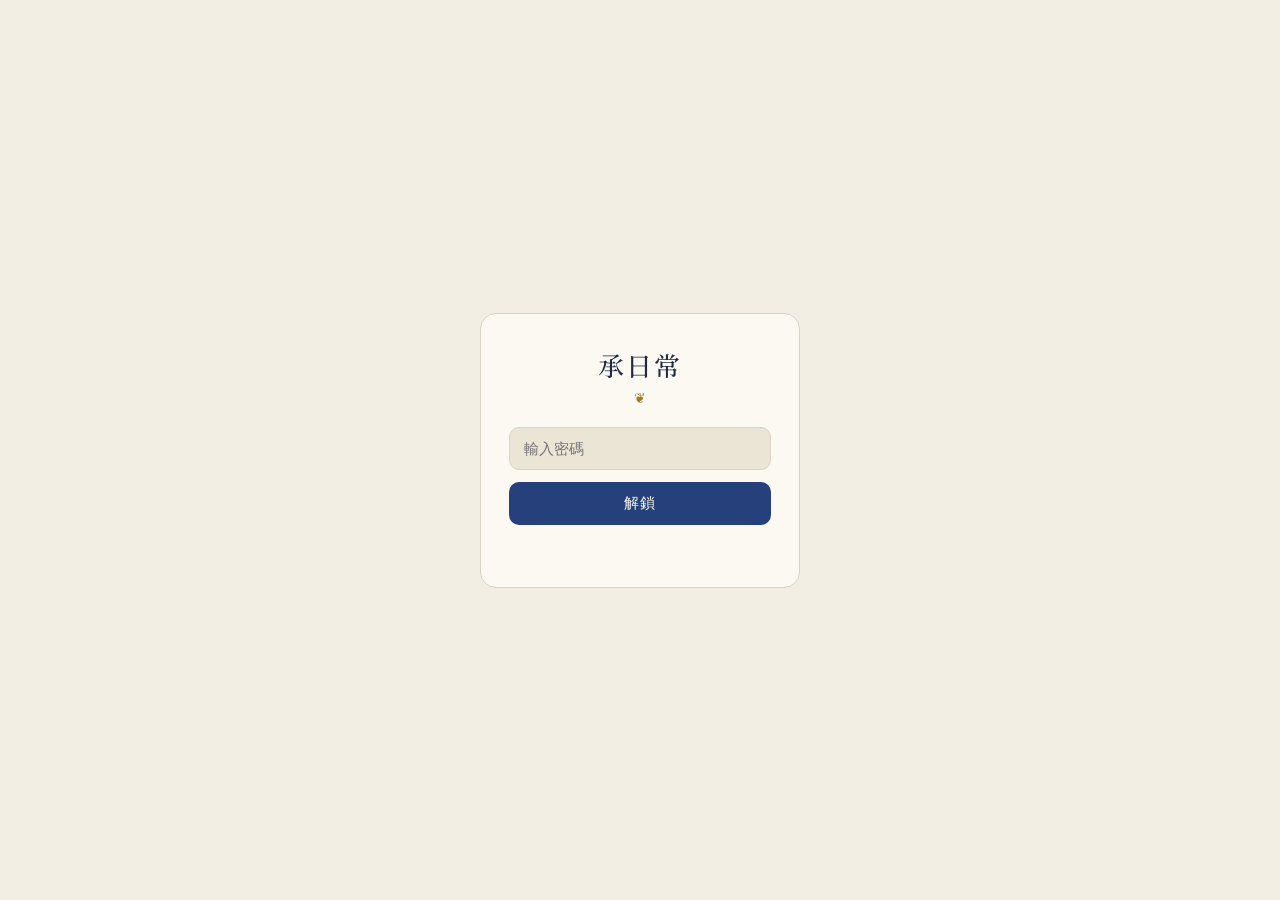
<file: index.html>
<!DOCTYPE html>
<html lang="zh-Hant">
<head>
<meta charset="UTF-8">
<meta name="viewport" content="width=device-width, initial-scale=1.0, viewport-fit=cover">
<meta name="apple-mobile-web-app-capable" content="yes">
<meta name="mobile-web-app-capable" content="yes">
<meta name="apple-mobile-web-app-title" content="承日常">
<meta name="apple-mobile-web-app-status-bar-style" content="default">
<meta name="theme-color" content="#f2eee4" media="(prefers-color-scheme: light)">
<meta name="theme-color" content="#10141f" media="(prefers-color-scheme: dark)">
<link rel="apple-touch-icon" href="icons/apple-touch-icon.png">
<link rel="icon" type="image/png" sizes="32x32" href="icons/favicon-32.png">
<link rel="manifest" href="manifest.webmanifest">
<title>承日常</title>
<link rel="preconnect" href="https://fonts.googleapis.com">
<link rel="preconnect" href="https://fonts.gstatic.com" crossorigin>
<link href="https://fonts.googleapis.com/css2?family=Noto+Serif+TC:wght@500;700&display=swap" rel="stylesheet">
<link rel="stylesheet" href="style.css?v=20261117221528">
</head>
<body data-page="home">

  <div id="lockScreen" class="lock-screen">
    <div id="lockLoading" class="lock-card hidden">
      <h1>承日常</h1>
      <p>登入中…</p>
    </div>
    <form id="lockForm" class="lock-card">
      <h1>承日常</h1>
      <input id="passwordInput" type="password" placeholder="輸入密碼" autocomplete="off" required>
      <button type="submit">解鎖</button>
      <p id="lockError" class="error-text"></p>
    </form>
  </div>

  <div id="app" class="app hidden">
    <header class="app-header multi">
      <div>
        <p id="todayEyebrow" class="eyebrow"></p>
        <h1 id="todayDate"></h1>
        <p id="progressLine" class="progress-line progress-link" role="button" tabindex="0" title="跳到今日待辦"></p>
      </div>
      <div class="header-actions">
        <button id="shoppingBtn" class="ghost-btn" title="清單" aria-label="清單"><svg viewBox="0 0 24 24" fill="none" stroke="currentColor" stroke-width="1.6" stroke-linecap="round" stroke-linejoin="round" aria-hidden="true"><rect x="5" y="3.5" width="14" height="17" rx="2.2"/><path d="M8.5 8.5h7M8.5 12h7M8.5 15.5h4"/></svg></button>
        <span id="navIcons" class="nav-icons"></span>
        <button id="logoutBtn" class="ghost-btn">登出</button>
      </div>
    </header>

    <main class="grid">
      <section id="habitsCard" class="card habits-card hidden">
        <h2>習慣與目標 <span id="selectedDateLabel"></span></h2>
        <div id="habitDateBar" class="habit-date-bar">
          <button id="habitPrevDay" class="ghost-btn" type="button" aria-label="前一天（補打卡）" title="前一天（補打卡）">‹</button>
          <span id="habitDateText" class="habit-date-text"></span>
          <button id="habitNextDay" class="ghost-btn" type="button" aria-label="後一天" title="後一天">›</button>
          <button id="habitTodayBtn" class="ghost-btn hidden" type="button">回到今天</button>
        </div>
        <p id="habitBackfillNote" class="habit-backfill-note hidden">你正在補登過去的日子：勾選會記在這一天，不是今天。</p>

        <div id="dailyHabitSection">
          <h3 class="sub-heading">每日習慣</h3>
          <ul id="dailyHabitList" class="item-list"></ul>
        </div>

        <div id="weeklyHabitSection">
          <h3 class="sub-heading">每週目標</h3>
          <ul id="weeklyHabitList" class="item-list"></ul>
        </div>

        <div id="monthlyHabitSection">
          <h3 class="sub-heading">每月目標</h3>
          <ul id="monthlyHabitList" class="item-list"></ul>
        </div>

        <div id="pausedHabitSection" class="hidden">
          <h3 class="sub-heading">已暫停</h3>
          <ul id="pausedHabitList" class="item-list"></ul>
        </div>
      </section>

      <!-- ====== 檢視優先區 ====== -->

      <section class="card calendar-card">
        <div class="calendar-nav">
          <button id="todayBtn" class="ghost-btn" title="回到今天">今天</button>
          <div class="calendar-nav-center">
            <button id="prevMonth" class="ghost-btn">‹</button>
            <h2 id="monthLabel"></h2>
            <button id="nextMonth" class="ghost-btn">›</button>
          </div>
          <button class="ghost-btn calendar-nav-spacer" aria-hidden="true" tabindex="-1">今天</button>
        </div>
        <div id="calendarGrid" class="calendar-grid"></div>
        <div class="cal-sync-row">
          <span id="calSyncAlert" class="cal-sync-alert hidden"></span>
          <button id="calSyncIcon" type="button" class="cal-sync-icon hidden" title="Google 行事曆同步" aria-label="Google 行事曆同步">☁️</button>
        </div>
      </section>

      <section class="card today-events-card">
        <h2>今日事件 <span id="selectedDateLabel2"></span><button id="addEventBtn" type="button" class="ghost-btn add-btn" title="新增事件" aria-label="新增事件">＋</button></h2>
        <ul id="eventList" class="item-list"></ul>
      </section>

      <section class="card goals-card">
        <h2>今日待辦 <span id="selectedDateLabel3"></span></h2>
        <form id="goalForm" class="inline-form">
          <input id="goalInput" type="text" placeholder="新增一個待辦…" required>
          <button type="submit">新增</button>
        </form>
        <ul id="goalList" class="item-list"></ul>
      </section>




      <!-- ====== 新增/管理區（依使用頻率排：記事、花費常用；循環行程、習慣不常用） ====== -->

      <section class="card new-recurring-card">
        <h2>循環行程<button id="addRecurringBtn" type="button" class="ghost-btn add-btn" title="新增循環行程" aria-label="新增循環行程">＋</button></h2>
        <ul id="recurringList" class="item-list"></ul>
      </section>

      <section class="card new-trip-card">
        <h2>旅遊／外宿<button id="addTripBtn" type="button" class="ghost-btn add-btn" title="新增旅遊或外宿" aria-label="新增旅遊或外宿">＋</button></h2>
        <ul id="tripList" class="item-list"></ul>
        <p class="progress-line">承承或一起的旅遊期間，有勾「旅遊期間略過」的每日習慣會自動略過（在編輯習慣設定）。</p>
      </section>

      <section class="card new-habit-card">
        <h2>新增習慣</h2>
        <form id="habitForm" class="entry-form">
          <input id="habitName" type="text" placeholder="習慣名稱…" required>
          <select id="habitFrequency">
            <option value="daily">每日</option>
            <option value="weekly">每週</option>
            <option value="monthly">每月</option>
          </select>
          <input id="habitTarget" type="number" min="1" value="1" placeholder="目標次數">
          <label id="habitWorkdaysLabel" class="checkbox-label">
            <input id="habitWorkdaysOnly" type="checkbox">
            僅工作日
          </label>
          <label id="habitSkipTripLabel" class="checkbox-label">
            <input id="habitSkipTrip" type="checkbox">
            旅遊期間略過
          </label>
          <button id="habitSubmitBtn" type="submit" disabled>新增</button>
        </form>
      </section>
    </main>

    <p id="statusLine" class="status-line"></p>
  </div>

  <div id="toast" class="toast hidden"></div>

  <div id="habitEditModal" class="modal-overlay hidden">
    <div class="modal-card">
      <div class="modal-header">
        <h2>編輯習慣</h2>
        <button id="habitEditCloseBtn" class="ghost-btn" type="button">✕</button>
      </div>
      <form id="habitEditForm" class="entry-form">
        <input id="habitEditName" type="text" placeholder="習慣名稱…" required>
        <label id="habitEditTargetLabel" class="checkbox-label">
          目標次數
          <input id="habitEditTarget" type="number" min="1" value="1">
        </label>
        <label id="habitEditWorkdaysLabel" class="checkbox-label">
          <input id="habitEditWorkdaysOnly" type="checkbox">
          只算工作日
        </label>
        <label id="habitEditSkipTripLabel" class="checkbox-label">
          <input id="habitEditSkipTrip" type="checkbox">
          旅遊期間略過（承承或一起旅遊的日子不顯示、不斷連續）
        </label>
        <textarea id="habitEditDetail" rows="5" maxlength="2000" placeholder="細節（選填）：該做到什麼、步驟…，填了列上會出現 ⓘ"></textarea>
        <p class="progress-line">頻率不能修改（紀錄會對不起來），要換請刪掉重加</p>
        <button id="habitEditSubmitBtn" type="submit">儲存</button>
        <button id="habitPauseBtn" class="ghost-btn" type="button">暫停這個習慣</button>
      </form>
    </div>
  </div>

  <div id="habitInfoModal" class="modal-overlay hidden">
    <div class="modal-card">
      <div class="modal-header">
        <h2 id="habitInfoTitle"></h2>
        <button id="habitInfoCloseBtn" class="ghost-btn" type="button">✕</button>
      </div>
      <div id="habitInfoBody" class="habit-info-body"></div>
    </div>
  </div>

  <div id="eventModal" class="modal-overlay hidden">
    <div class="modal-card">
      <div class="modal-header">
        <h2 id="emHeading">新增事件</h2>
        <button id="emCloseBtn" class="ghost-btn" type="button">✕</button>
      </div>
      <form id="eventModalForm" class="entry-form entry-form-rows modal-form">
        <label class="mf">標題<input id="emTitle" type="text" placeholder="項目…" required maxlength="200"></label>
        <div class="form-row">
          <label class="mf">日期<input id="emDate" type="date" required></label>
          <label class="mf">對象
            <select id="emOwner">
              <option value="shared">🤝 一起</option>
              <option value="me">🧑 承承</option>
              <option value="wife">👩 君君</option>
              <option value="林萌">🐕 林萌</option>
              <option value="咪嚕">🐈 咪嚕</option>
            </select>
          </label>
        </div>
        <div class="mf">時間（選填）
          <span class="time-range">
            <label>開始 <input id="emTime" type="time"></label>
            <label>結束 <input id="emEndTime" type="time"></label>
          </span>
        </div>
        <label class="mf">備註／地點<input id="emNote" type="text" placeholder="備註/地點…" maxlength="2000"></label>
        <div id="emPetBox" class="em-pet-box hidden">
          <label class="checkbox-label"><input id="emPetLog" type="checkbox"> 要登記到寵物紀錄嗎？</label>
          <p id="emPetHint" class="progress-line"></p>
          <div id="emPetFields" class="form-row hidden">
            <label class="mf">類型<select id="emPetType"></select></label>
            <label class="mf">金額（選填）<input id="emPetAmount" type="text" inputmode="decimal" placeholder="金額"></label>
          </div>
        </div>
        <p id="emHint" class="progress-line"></p>
        <div class="dialog-actions modal-actions">
          <button id="emDeleteBtn" class="ghost-btn danger-btn hidden" type="button">刪除</button>
          <span class="spacer"></span>
          <button id="emCancelBtn" class="ghost-btn" type="button">取消</button>
          <button id="emSaveBtn" type="submit">儲存</button>
        </div>
      </form>
    </div>
  </div>

  <div id="petQuickModal" class="modal-overlay hidden">
    <div class="modal-card form-modal">
      <div class="modal-header">
        <h2>記到寵物紀錄</h2>
        <button id="pqClose" class="ghost-btn" type="button">✕</button>
      </div>
      <form id="petQuickForm" class="entry-form entry-form-rows modal-form">
        <p id="pqInfo" class="sub-heading"></p>
        <div class="form-row">
          <label class="mf">類型<select id="pqType"></select></label>
          <label class="mf">金額（選填）<input id="pqAmount" type="text" inputmode="decimal" placeholder="金額"></label>
        </div>
        <label class="mf">備註（選填）<input id="pqNote" type="text" maxlength="500" autocomplete="off"></label>
        <p id="pqHint" class="progress-line"></p>
        <div class="dialog-actions modal-actions">
          <span class="spacer"></span>
          <button id="pqSubmit" type="submit">記下來</button>
        </div>
      </form>
    </div>
  </div>

  <div id="tripModal" class="modal-overlay hidden">
    <div class="modal-card">
      <div class="modal-header">
        <h2 id="tripHeading">新增旅遊／外宿</h2>
        <button id="tripCloseBtn" class="ghost-btn" type="button">✕</button>
      </div>
      <form id="tripModalForm" class="entry-form entry-form-rows modal-form">
        <label class="mf">標題<input id="tripTitle" type="text" placeholder="例如：東京、墾丁、咪嚕外宿…" required maxlength="200"></label>
        <label class="mf">對象
          <select id="tripOwner">
            <option value="shared">🤝 一起</option>
            <option value="me">🧑 承承</option>
            <option value="wife">👩 君君</option>
            <option value="林萌">🐕 林萌（外宿）</option>
            <option value="咪嚕">🐈 咪嚕（外宿）</option>
          </select>
        </label>
        <div class="form-row">
          <label class="mf">開始日<input id="tripStart" type="date" required></label>
          <label class="mf">結束日（含）<input id="tripEnd" type="date" required></label>
        </div>
        <label class="mf">備註／地點<input id="tripNote" type="text" placeholder="備註/地點…" maxlength="2000"></label>
        <p id="tripHint" class="progress-line"></p>
        <div class="dialog-actions modal-actions">
          <button id="tripDeleteBtn" class="ghost-btn danger-btn hidden" type="button">刪除</button>
          <span class="spacer"></span>
          <button id="tripCancelBtn" class="ghost-btn" type="button">取消</button>
          <button id="tripSaveBtn" type="submit">儲存</button>
        </div>
      </form>
    </div>
  </div>

  <div id="recurringModal" class="modal-overlay hidden">
    <div class="modal-card">
      <div class="modal-header">
        <h2 id="rmHeading">新增循環行程</h2>
        <button id="rmCloseBtn" class="ghost-btn" type="button">✕</button>
      </div>
      <form id="recurringModalForm" class="entry-form entry-form-rows modal-form">
        <p id="rmNotice" class="progress-line hidden">這是循環行程，修改會套用到之後每一次。</p>
        <label class="mf">標題<input id="rmTitle" type="text" placeholder="項目…" required maxlength="200"></label>
        <div class="form-row">
          <label class="mf">對象
            <select id="rmOwner">
              <option value="shared">🤝 一起</option>
              <option value="me">🧑 承承</option>
              <option value="wife">👩 君君</option>
              <option value="林萌">🐕 林萌</option>
              <option value="咪嚕">🐈 咪嚕</option>
            </select>
          </label>
          <label class="mf">頻率
            <select id="rmFrequency">
              <option value="weekly">每週</option>
              <option value="monthly">每月</option>
            </select>
          </label>
          <label id="rmWeekWrap" class="mf">星期
            <select id="rmDayOfWeek">
              <option value="0">週日</option>
              <option value="1">週一</option>
              <option value="2">週二</option>
              <option value="3">週三</option>
              <option value="4">週四</option>
              <option value="5">週五</option>
              <option value="6">週六</option>
            </select>
          </label>
          <label id="rmMonthWrap" class="mf hidden">幾號<input id="rmDayOfMonth" type="number" min="1" max="31" placeholder="1–31"></label>
        </div>
        <div class="mf">時間（選填）
          <span class="time-range">
            <label>開始 <input id="rmTime" type="time"></label>
            <label>結束 <input id="rmEndTime" type="time"></label>
          </span>
        </div>
        <label class="mf">截止日（選填，含當天；空白 = 無限期）<input id="rmEndDate" type="date"></label>
        <label class="mf">備註／地點<input id="rmNote" type="text" placeholder="備註/地點…" maxlength="2000"></label>
        <button id="rmSkipBtn" class="ghost-btn hidden" type="button"></button>
        <p id="rmHint" class="progress-line"></p>
        <div class="dialog-actions modal-actions">
          <button id="rmDeleteBtn" class="ghost-btn danger-btn hidden" type="button">刪除</button>
          <span class="spacer"></span>
          <button id="rmCancelBtn" class="ghost-btn" type="button">取消</button>
          <button id="rmSaveBtn" type="submit">儲存</button>
        </div>
      </form>
    </div>
  </div>

  <div id="shoppingModal" class="modal-overlay hidden">
    <div class="modal-card">
      <div class="modal-header">
        <h2>清單</h2>
        <button id="shoppingCloseBtn" class="ghost-btn">✕</button>
      </div>
      <div class="list-tabs">
        <button type="button" class="list-tab active" data-category="shopping">🛒 購物</button>
        <button type="button" class="list-tab" data-category="idea">💡 想法</button>
      </div>
      <form id="shoppingForm" class="inline-form">
        <textarea id="shoppingInput" rows="1" placeholder="新增購買項目…" required></textarea>
        <button type="submit">新增</button>
      </form>
      <ul id="shoppingList" class="item-list"></ul>
      <button id="clearDoneBtn" type="button" class="ghost-btn clear-done-btn hidden">清除已完成</button>
    </div>
  </div>

  <div id="listEditModal" class="modal-overlay hidden">
    <div class="modal-card">
      <div class="modal-header">
        <h2 id="leHeading">編輯項目</h2>
        <button id="leCloseBtn" class="ghost-btn" type="button">✕</button>
      </div>
      <form id="listEditForm" class="entry-form entry-form-rows modal-form">
        <label class="mf">內容<textarea id="leText" rows="3" required maxlength="5000"></textarea></label>
        <p id="leHint" class="progress-line"></p>
        <div class="dialog-actions modal-actions">
          <span class="spacer"></span>
          <button id="leCancelBtn" class="ghost-btn" type="button">取消</button>
          <button id="leSaveBtn" type="submit">儲存</button>
        </div>
      </form>
    </div>
  </div>

  <div id="calSyncModal" class="modal-overlay hidden">
    <div class="modal-card dialog-card">
      <h3 class="cal-sync-title">Google 行事曆同步</h3>
      <p id="calSyncText"></p>
      <pre id="calSyncPreview" class="cal-sync-preview hidden"></pre>
      <div class="dialog-actions">
        <button id="calPreviewBtn" class="ghost-btn" type="button">預覽</button>
        <button id="calSyncBtn" class="ghost-btn" type="button">立即同步</button>
        <button id="calSyncCloseBtn" type="button">關閉</button>
      </div>
    </div>
  </div>

  <div id="dialogModal" class="modal-overlay hidden">
    <div class="modal-card dialog-card">
      <p id="dialogMessage"></p>
      <input id="dialogInput" type="text" class="hidden">
      <div class="dialog-actions">
        <button id="dialogCancelBtn" class="ghost-btn" type="button">取消</button>
        <button id="dialogOkBtn" type="button">確定</button>
      </div>
    </div>
  </div>

  <script src="shared.js?v=20261117221528"></script>
  <script src="app.js?v=20261117221528"></script>
</body>
</html>
</file>
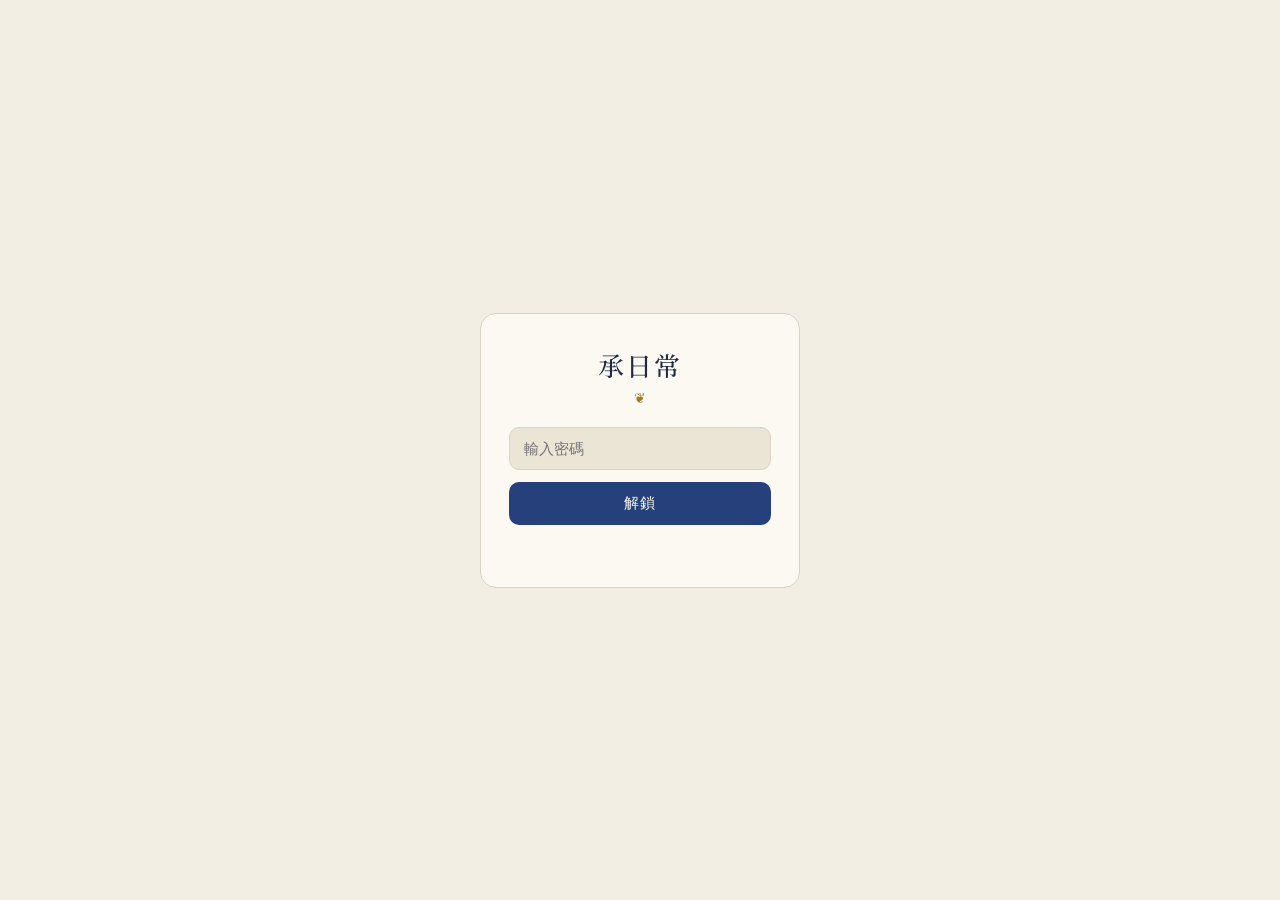
<file: bills.html>
<!DOCTYPE html>
<html lang="zh-Hant">
<head>
<meta charset="UTF-8">
<meta name="viewport" content="width=device-width, initial-scale=1.0, viewport-fit=cover">
<meta name="apple-mobile-web-app-capable" content="yes">
<meta name="mobile-web-app-capable" content="yes">
<meta name="apple-mobile-web-app-title" content="承日常">
<meta name="apple-mobile-web-app-status-bar-style" content="default">
<meta name="theme-color" content="#f2eee4" media="(prefers-color-scheme: light)">
<meta name="theme-color" content="#10141f" media="(prefers-color-scheme: dark)">
<link rel="apple-touch-icon" href="icons/apple-touch-icon.png">
<link rel="icon" type="image/png" sizes="32x32" href="icons/favicon-32.png">
<link rel="manifest" href="manifest.webmanifest">
<title>信用卡帳單 · 承日常</title>
<link rel="preconnect" href="https://fonts.googleapis.com">
<link rel="preconnect" href="https://fonts.gstatic.com" crossorigin>
<link href="https://fonts.googleapis.com/css2?family=Noto+Serif+TC:wght@500;700&display=swap" rel="stylesheet">
<link rel="stylesheet" href="style.css?v=20261117221528">
</head>
<body data-page="bills">

  <div id="lockScreen" class="lock-screen">
    <div id="lockLoading" class="lock-card hidden">
      <h1>承日常</h1>
      <p>登入中…</p>
    </div>
    <form id="lockForm" class="lock-card">
      <h1>承日常</h1>
      <input id="passwordInput" type="password" placeholder="輸入密碼" autocomplete="off" required>
      <button type="submit">解鎖</button>
      <p id="lockError" class="error-text"></p>
    </form>
  </div>

  <div id="app" class="app hidden">
    <header class="app-header">
      <div>
        <h1>信用卡帳單</h1>
      </div>
      <div class="header-actions">
        <button id="logoutBtn" class="ghost-btn">登出</button>
      </div>
    </header>

    <main class="grid dense">
      <div class="health-toolbar"><button id="openBillForm" type="button" class="add-primary">＋ 新增帳單</button></div>

      <section id="billUnpaidCard" class="card bill-unpaid-card hidden">
        <h2>待繳款</h2>
        <ul id="billUnpaidList" class="item-list"></ul>
      </section>

      <section class="card bp-chart-card">
        <div class="calendar-nav">
          <button id="billYearPrev" class="ghost-btn">‹</button>
          <h2 id="billYearLabel"></h2>
          <button id="billYearNext" class="ghost-btn">›</button>
        </div>
        <div class="bp-chart-controls">
          <label class="checkbox-label">
            <input id="billCompareLastYear" type="checkbox">
            跟去年比較
          </label>
          <select id="billCompareExtraYear">
            <option value="">+ 再加一個年份</option>
          </select>
        </div>

        <div id="billStatsRow" class="bp-stats-row"></div>
        <div id="billYearChart"></div>

        <div class="bp-list-header">
          <h3 class="sub-heading">各銀行比較</h3>
          <select id="billBankChartMonth"></select>
        </div>
        <div id="billBankChart"></div>
      </section>

      <section class="card utility-card">
        <h2>水電瓦斯<button id="openUtilForm" type="button" class="ghost-btn add-btn" title="新增帳單" aria-label="新增水電瓦斯帳單">＋</button></h2>
        <div id="utilTypes" class="seg-switch" role="tablist" aria-label="類型"></div>
        <div id="utilModes" class="seg-switch seg-small hidden" role="tablist" aria-label="圖表內容"></div>
        <p class="progress-line">只看趨勢，不加進上面信用卡帳單的合計（水電多半已經刷卡）。「月均」＝帳單 ÷ 計費月數（兩個月一期的帳單除以 2，才能跟一個月一期的比）；每度單價＝金額 ÷ 用量。</p>
        <div id="utilChart"></div>
        <div id="utilChartTools" class="util-chart-tools hidden"><button id="utilChartToggle" type="button" class="ghost-btn"></button></div>
        <p id="utilStats" class="progress-line"></p>
        <div id="utilYoY"></div>
        <div id="utilList"></div>
      </section>

      <section class="card bill-list-card">
        <div class="bp-list-header">
          <h2>帳單紀錄</h2>
          <select id="billListMonth" class="hidden" aria-label="帳單月份"></select>
          <select id="billListFilter">
            <option value="all">全部銀行</option>
            <option value="聯邦">聯邦</option>
            <option value="國泰">國泰</option>
            <option value="中信">中信</option>
            <option value="富邦">富邦</option>
            <option value="兆豐">兆豐</option>
            <option value="玉山">玉山</option>
            <option value="星展">星展（已停用）</option>
            <option value="富邦貸">富邦貸（已停用）</option>
            <option value="中信貸">中信貸（已停用）</option>
          </select>
        </div>
        <div id="billList"></div>
      </section>


    </main>

    <p id="statusLine" class="status-line"></p>
  </div>

  <div id="billFormModal" class="modal-overlay hidden">
    <div class="modal-card form-modal">
      <div class="modal-header">
        <h2>新增帳單</h2>
        <button id="billFormClose" class="ghost-btn" type="button">✕</button>
      </div>
      <form id="billForm" class="entry-form entry-form-rows modal-form">
        <div class="form-row">
          <label class="mf">銀行
            <select id="billBank">
              <option value="聯邦">聯邦</option>
              <option value="國泰">國泰</option>
              <option value="中信">中信</option>
              <option value="富邦">富邦</option>
              <option value="兆豐">兆豐</option>
              <option value="玉山">玉山</option>
            </select>
          </label>
          <label class="mf">帳單年月
            <input id="billBillingMonth" type="month" required>
          </label>
        </div>
        <label class="mf">繳費截止日
          <input id="billDate" type="date" required>
        </label>
        <div class="form-row">
          <label class="mf">帳單全額
            <input id="billFullAmount" type="number" min="0" inputmode="decimal" placeholder="金額" required>
          </label>
          <label class="mf">最低應繳
            <input id="billLowestAmount" type="number" min="0" inputmode="decimal" placeholder="金額" required>
          </label>
        </div>
        <div class="dialog-actions modal-actions">
          <span class="spacer"></span>
          <button id="billSubmitBtn" type="submit" disabled>新增</button>
        </div>
      </form>
    </div>
  </div>

  <div id="utilModal" class="modal-overlay hidden">
    <div class="modal-card form-modal">
      <div class="modal-header">
        <h2 id="utilModalTitle">新增帳單</h2>
        <button id="utilClose" class="ghost-btn" type="button">✕</button>
      </div>
      <form id="utilForm" class="entry-form entry-form-rows modal-form">
        <details id="utilImportBox" class="more-fields">
          <summary>批次貼上匯入（歷史帳單）</summary>
          <textarea id="utilImportText" rows="4" placeholder="貼上對話裡給你的帳單資料（JSON）…"></textarea>
          <button id="utilImportBtn" type="button" class="ghost-btn">檢查並匯入</button>
        </details>
        <p id="utilImportMsg" class="import-msg" role="status"></p>
        <div class="form-row">
          <label class="mf">類型
            <select id="utilType"></select>
          </label>
          <label class="mf">帳單月份
            <input id="utilMonth" type="month" required>
          </label>
        </div>
        <div class="form-row">
          <label class="mf">金額（只記用量時可留空）
            <input id="utilAmount" type="number" min="0" inputmode="decimal" placeholder="帳單金額">
          </label>
          <label class="mf">計費月數
            <select id="utilMonths">
              <option value="1">1 個月</option>
              <option value="2">2 個月</option>
            </select>
          </label>
        </div>
        <label class="mf">用量（度，選填）
          <input id="utilUsage" type="text" inputmode="decimal" placeholder="帳單上的度數">
        </label>
        <label class="mf">備註（選填）
          <input id="utilNote" type="text" maxlength="100" autocomplete="off">
        </label>
        <p id="utilHint" class="progress-line"></p>
        <div class="dialog-actions modal-actions">
          <span class="spacer"></span>
          <button id="utilSubmit" type="submit" disabled>新增</button>
        </div>
      </form>
    </div>
  </div>

  <div id="toast" class="toast hidden"></div>

  <div id="dialogModal" class="modal-overlay hidden">
    <div class="modal-card dialog-card">
      <p id="dialogMessage"></p>
      <input id="dialogInput" type="text" class="hidden">
      <div class="dialog-actions">
        <button id="dialogCancelBtn" class="ghost-btn" type="button">取消</button>
        <button id="dialogOkBtn" type="button">確定</button>
      </div>
    </div>
  </div>

  <script src="shared.js?v=20261117221528"></script>
  <script src="health-charts.js?v=20261117221528"></script>
  <script src="bills.js?v=20261117221528"></script>
  <script src="utilities.js?v=20261117221528"></script>
</body>
</html>
</file>
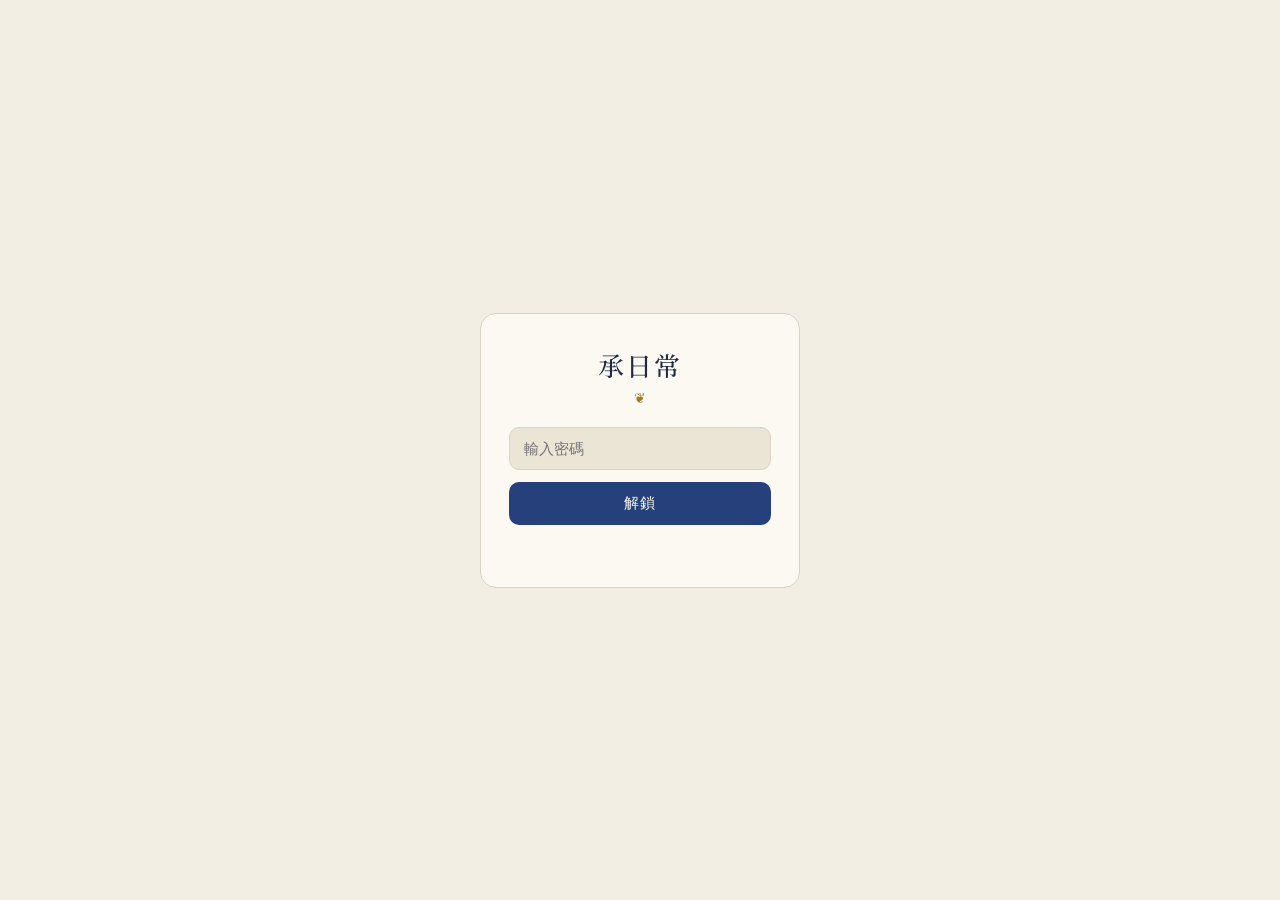
<file: health.html>
<!DOCTYPE html>
<html lang="zh-Hant">
<head>
<meta charset="UTF-8">
<meta name="viewport" content="width=device-width, initial-scale=1.0, viewport-fit=cover">
<meta name="apple-mobile-web-app-capable" content="yes">
<meta name="mobile-web-app-capable" content="yes">
<meta name="apple-mobile-web-app-title" content="承日常">
<meta name="apple-mobile-web-app-status-bar-style" content="default">
<meta name="theme-color" content="#f2eee4" media="(prefers-color-scheme: light)">
<meta name="theme-color" content="#10141f" media="(prefers-color-scheme: dark)">
<link rel="apple-touch-icon" href="icons/apple-touch-icon.png">
<link rel="icon" type="image/png" sizes="32x32" href="icons/favicon-32.png">
<link rel="manifest" href="manifest.webmanifest">
<title>健康 · 承日常</title>
<link rel="preconnect" href="https://fonts.googleapis.com">
<link rel="preconnect" href="https://fonts.gstatic.com" crossorigin>
<link href="https://fonts.googleapis.com/css2?family=Noto+Serif+TC:wght@500;700&display=swap" rel="stylesheet">
<link rel="stylesheet" href="style.css?v=20261117221528">
</head>
<body data-page="health">

  <div id="lockScreen" class="lock-screen">
    <div id="lockLoading" class="lock-card hidden">
      <h1>承日常</h1>
      <p>登入中…</p>
    </div>
    <form id="lockForm" class="lock-card">
      <h1>承日常</h1>
      <input id="passwordInput" type="password" placeholder="輸入密碼" autocomplete="off" required>
      <button type="submit">解鎖</button>
      <p id="lockError" class="error-text"></p>
    </form>
  </div>

  <div id="app" class="app hidden">
    <header class="app-header">
      <div>
        <h1>健康</h1>
      </div>
      <div class="header-actions">
        <button id="logoutBtn" class="ghost-btn">登出</button>
      </div>
    </header>

    <nav class="health-tabs">
      <button type="button" class="health-tab-btn active" data-tab="today"><svg viewBox="0 0 24 24" fill="none" stroke="currentColor" stroke-width="1.7" stroke-linecap="round" stroke-linejoin="round" aria-hidden="true"><circle cx="12" cy="12" r="4"/><path d="M12 3v2M12 19v2M3 12h2M19 12h2M5.6 5.6l1.4 1.4M17 17l1.4 1.4M5.6 18.4L7 17M17 7l1.4-1.4"/></svg>今日</button>
      <button type="button" class="health-tab-btn" data-tab="bp"><svg viewBox="0 0 24 24" fill="none" stroke="currentColor" stroke-width="1.7" stroke-linecap="round" stroke-linejoin="round" aria-hidden="true"><path d="M12 3.5s-6 6.3-6 10.4a6 6 0 0 0 12 0C18 9.8 12 3.5 12 3.5z"/></svg>血壓</button>
      <button type="button" class="health-tab-btn" data-tab="body"><svg viewBox="0 0 24 24" fill="none" stroke="currentColor" stroke-width="1.7" stroke-linecap="round" stroke-linejoin="round" aria-hidden="true"><rect x="4" y="4" width="16" height="16" rx="3"/><path d="M8.5 10a4 4 0 0 1 7 0M12 10l1.8-2"/></svg>體組成</button>
      <button type="button" class="health-tab-btn" data-tab="labs"><svg viewBox="0 0 24 24" fill="none" stroke="currentColor" stroke-width="1.7" stroke-linecap="round" stroke-linejoin="round" aria-hidden="true"><path d="M9.5 3.5h5M10.5 3.5v6L5.5 18a1.8 1.8 0 0 0 1.600 2.5h9.8A1.8 1.8 0 0 0 18.5 18l-5-8.5v-6"/><path d="M8.5 14.5h7"/></svg>驗血</button>
    </nav>

    <main class="grid dense">
      <!-- ====== 今日（睡眠＋體重＋餐點，單一入口）====== -->
      <section class="card health-main-card" data-tab="today">
        <h2>目標進度</h2>
        <div id="goalBox" class="goal-box"></div>
      </section>

      <section class="card health-main-card" data-tab="today">
        <div class="bp-list-header">
          <h2>每週回顧 <button type="button" id="weekInfoBtn" class="info-btn" title="說明" aria-label="說明">ⓘ</button></h2>
          <select id="weekSel"></select>
        </div>
        <div id="weekInfoBox" class="info-box hidden">一週是週一到週日。這裡只算數字並列出計算依據；解讀與建議請按「複製本週摘要」貼給 Claude（摘要只有日期與數字），再把 Claude 給的「教練備註」貼回下面的欄位存起來，累積成每週的紀錄。沒記的項目是「未記錄」，不是 0；建議僅供參考，不是醫療診斷。</div>
        <p id="weekOpenHint" class="progress-line"></p>
        <div id="weeklyBody"></div>
        <div class="form-row">
          <button id="weekCopyBtn" type="button" class="add-primary">複製本週摘要給 Claude</button>
        </div>
        <h3 class="sub-heading">教練備註（Claude 分析後貼回來）</h3>
        <textarea id="weekNote" rows="5" maxlength="2000" placeholder="貼上 Claude 給的教練備註，存起來下週還看得到（清空後儲存＝刪除）"></textarea>
        <div class="form-row">
          <button id="weekNoteSave" type="button" class="ghost-btn">儲存備註</button>
        </div>
      </section>

      <section class="card health-main-card" data-tab="today">
        <h2>今日健康 <button type="button" id="dayInfoBtn" class="info-btn" title="說明" aria-label="說明">ⓘ</button></h2>
        <div id="dayInfoBox" class="info-box hidden">早上記睡眠與體重，晚上記餐點，同一張表單、同一天會合併。每一項都可以不填；沒填的就是「未記錄」，不是 0。體重會寫進「體組成」（同一天合併）。餐點的熱量與蛋白質是估計值，可以把餐點照片丟給 Claude 估算後用「貼上匯入」填入。這裡的數字只用來看趨勢，不是醫療建議。</div>
        <form id="dayForm" class="entry-form entry-form-rows">
          <div class="form-row">
            <input id="dayDate" type="date" required>
            <input id="dayWeight" type="number" step="any" min="0" inputmode="decimal" placeholder="體重 kg">
          </div>
          <h3 class="sub-heading">睡眠</h3>
          <div class="form-row">
            <label class="inline-field">上床 <input id="dayBed" type="time"></label>
            <label class="inline-field">起床 <input id="dayWake" type="time"></label>
          </div>
          <details class="more-fields">
            <summary>更多睡眠欄位（入睡、品質、精神、CPAP）</summary>
            <div class="form-row">
              <label class="inline-field">實際入睡 <input id="daySleepTime" type="time"></label>
              <select id="dayQuality"><option value="">睡眠品質</option><option value="1">1 很差</option><option value="2">2 差</option><option value="3">3 普通</option><option value="4">4 好</option><option value="5">5 很好</option></select>
            </div>
            <div class="form-row">
              <select id="dayEnergy"><option value="">白天精神</option></select>
              <select id="dayCpap"><option value="">CPAP</option><option value="yes">有使用</option><option value="no">沒使用</option></select>
            </div>
            <div class="form-row">
              <label class="check-field"><input id="dayNap" type="checkbox"> 白天或晚間有打瞌睡</label>
            </div>
            <div class="form-row">
              <input id="daySleepNote" type="text" maxlength="200" placeholder="睡眠備註（選填）" autocomplete="off">
            </div>
          </details>
          <p id="daySleepPreview" class="progress-line"></p>
          <h3 class="sub-heading">餐點（熱量、蛋白質是估計值，可留空）</h3>
          <div id="dayMeals"></div>
          <div class="form-row">
            <label class="check-field"><input id="dayMealsDone" type="checkbox"> 這天的餐都記完了（沒記的餐＝沒吃；沒勾的日子不納入熱量平均）</label>
          </div>
          <h3 class="sub-heading">運動（消耗只是參考，不加進熱量預算）</h3>
          <div class="form-row">
            <label class="inline-field">打球 <input id="exPickleMin" type="number" min="0" step="1" inputmode="numeric" placeholder="分鐘"></label>
            <select id="exPickleRpe"><option value="">強度 RPE</option></select>
            <input id="exPickleKcal" type="number" min="0" step="any" inputmode="decimal" placeholder="消耗 kcal">
          </div>
          <p id="exPicklePreview" class="progress-line"></p>
          <div class="form-row">
            <select id="exOtherType"><option value="lowimpact">低衝擊（腳踏車、游泳）</option><option value="strength">肌力訓練</option><option value="walk">走路</option><option value="other">其他</option></select>
            <input id="exOtherMin" type="number" min="0" step="1" inputmode="numeric" placeholder="分鐘">
            <select id="exOtherRpe"><option value="">強度 RPE</option></select>
          </div>
          <div class="form-row">
            <input id="exNote" type="text" maxlength="200" placeholder="運動備註（選填）：例如腳底有點痛" autocomplete="off">
          </div>
          <details class="more-fields">
            <summary>貼上匯入（從 Claude 估算的整天紀錄）</summary>
            <textarea id="dayImportText" rows="4" placeholder="貼上對話裡給你的整天資料（JSON）…"></textarea>
            <button id="dayImportBtn" type="button" class="ghost-btn">填入表單</button>
            <p id="dayImportMsg" class="progress-line"></p>
          </details>
          <div class="form-row">
            <button id="daySubmitBtn" type="submit">儲存</button>
          </div>
        </form>
      </section>

      <section class="card health-main-card" data-tab="today">
        <div class="bp-list-header">
          <h2>近 7 天</h2>
          <select id="dayRange">
            <option value="7">近 7 天</option>
            <option value="30">近 30 天</option>
          </select>
        </div>
        <div id="dayStatsRow" class="bp-stats-row"></div>
        <p id="dayStatsMeta" class="progress-line"></p>
        <div class="bp-list-header">
          <h3 class="sub-heading">趨勢</h3>
          <select id="dayChartItem">
            <option value="sleep">睡眠時數</option>
            <option value="kcal">每日熱量</option>
            <option value="protein">每日蛋白質</option>
          </select>
        </div>
        <div id="dayChart"></div>
      </section>

      <section class="card health-list-card" data-tab="today">
        <h2>每日紀錄</h2>
        <div id="dayList"></div>
      </section>

      <div class="health-toolbar hidden" data-tab="bp"><button id="openBpForm" type="button" class="add-primary">＋ 記一筆血壓</button></div>

      <div class="health-toolbar hidden" data-tab="body"><button id="openBodyForm" type="button" class="add-primary">＋ 記錄體組成</button></div>

      <div class="health-toolbar hidden" data-tab="labs"><button id="openLabForm" type="button" class="add-primary">＋ 新增驗血</button></div>

      <section class="card bp-chart-card hidden" data-tab="bp">
        <div class="calendar-nav">
          <button id="bpPeriodPrev" class="ghost-btn">‹</button>
          <h2 id="bpPeriodLabel"></h2>
          <button id="bpPeriodNext" class="ghost-btn">›</button>
        </div>
        <div class="bp-chart-controls">
          <select id="bpGranularity">
            <option value="month">本月（日趨勢）</option>
            <option value="year">本年（月平均）</option>
          </select>
          <label class="checkbox-label">
            <input id="bpCompareToggle" type="checkbox">
            分起床/睡前比較（只看收縮壓）
          </label>
        </div>

        <p id="bpAlertBanner" class="bp-alert hidden"></p>

        <div id="bpStatsRow" class="bp-stats-row"></div>

        <div id="bpChart"></div>
        <div id="bpPulseChart"></div>

      </section>

      <section class="card bp-list-card hidden" data-tab="bp">
        <div class="bp-list-header">
          <h2 id="bpListTitle">每日量測紀錄</h2>
          <select id="bpListFilter">
            <option value="all">全部</option>
            <option value="morning">起床</option>
            <option value="evening">睡前</option>
          </select>
        </div>
        <div id="bpList"></div>
      </section>


      <!-- ====== 體組成（體脂計，Sheet 分頁名稱 InBody）====== -->
      <section class="card health-main-card hidden" data-tab="body">
        <div class="bp-list-header">
          <h2>體重與體組成 <button type="button" id="bodyInfoBtn" class="info-btn" title="說明" aria-label="分級說明">ⓘ</button></h2>
          <select id="bodyRange">
            <option value="all">全部</option>
            <option value="1y">近 1 年</option>
            <option value="3m">近 3 個月</option>
          </select>
        </div>
        <div id="bodyInfoBox" class="info-box hidden">BMI 依國健署成人標準（24 過重、27 輕度肥胖、30 中度、35 重度）；體脂率 25% 以上為肥胖是國健署標準，10–20% 標準、20–25% 偏高是一般體脂計慣用分法；腰臀比 0.9 以上依 WHO 男性腹部肥胖標準；內臟脂肪等級與身體年齡是體脂計廠商的算法，每個品牌分界不同，請以你的體脂計報告標示為準。僅供參考。</div>
        <p id="bodyLatestMeta" class="progress-line"></p>
        <div id="bodyStatsRow" class="bp-stats-row"></div>
        <div id="bodyProgress" class="body-progress"></div>
        <div class="bp-list-header">
          <h3 class="sub-heading">趨勢</h3>
          <select id="bodyChartItem"></select>
        </div>
        <p id="bodyChartMeta" class="progress-line"></p>
        <div id="bodyChart"></div>
      </section>

      <section class="card health-list-card hidden" data-tab="body">
        <h2>體組成紀錄</h2>
        <div id="bodyList"></div>
      </section>

      <!-- ====== 驗血 ====== -->
      <section class="card health-main-card hidden" data-tab="labs">
        <h2>各項目最近一次 <button type="button" id="labInfoBtn" class="info-btn" title="說明" aria-label="分級說明">ⓘ</button></h2>
        <div id="labInfoBox" class="info-box hidden">參考範圍採你驗血報告上的標示；分級（🟢正常 🟡注意 🟠偏高 🔴嚴重）：血糖與 HbA1c 依 ADA、血脂（總膽固醇、三酸甘油酯、HDL、LDL）依台灣血脂指引、eGFR 依 KDIGO；AST/ALT、肌酸酐、BUN、尿酸、TSH、CK、鈉、鉀的「注意/偏高」分界是依報告參考範圍推估，不是正式指引。LDL 的目標值預設 130（一般成人），有高血壓、糖尿病或腎臟病等風險時醫師的目標常更低（如 115、100、70），請在下方「LDL 目標」選成醫師設定的值（只記在這台裝置）。單次數值不能做診斷，僅供參考。</div>
        <label class="inline-field">LDL 目標
          <select id="labLdlTarget">
            <option value="130">&lt;130（一般成人）</option>
            <option value="115">&lt;115（中度風險）</option>
            <option value="100">&lt;100（高風險）</option>
            <option value="70">&lt;70（極高風險）</option>
          </select>
        </label>
        <div id="labLatest" class="lab-latest"></div>
        <div class="bp-list-header">
          <h3 class="sub-heading">趨勢</h3>
          <select id="labChartItem"></select>
        </div>
        <div id="labChart"></div>
        <div id="labExplain" class="lab-explain"></div>
      </section>

      <section class="card health-list-card hidden" data-tab="labs">
        <h2>驗血紀錄</h2>
        <div id="labList"></div>
      </section>
    </main>

    <p id="statusLine" class="status-line"></p>
  </div>

  <div id="bpFormModal" class="modal-overlay hidden">
    <div class="modal-card form-modal">
      <div class="modal-header">
        <h2>新增血壓紀錄</h2>
        <button id="bpFormClose" class="ghost-btn" type="button">✕</button>
      </div>
      <form id="bpForm" class="entry-form entry-form-rows">
          <div class="form-row">
            <select id="bpDate" required></select>
            <select id="bpPeriod">
              <option value="morning">起床</option>
              <option value="evening">睡前</option>
            </select>
          </div>
          <div class="form-row">
            <input id="bpSystolic" type="number" min="0" placeholder="收縮壓" required>
            <input id="bpDiastolic" type="number" min="0" placeholder="舒張壓" required>
            <input id="bpPulse" type="number" min="0" placeholder="脈搏" required>
          </div>
          <div class="form-row">
            <input id="bpNote" type="text" maxlength="200" placeholder="備註（選填）：懷疑原因，例如晚餐吃火鍋" autocomplete="off">
          </div>
          <div class="form-row">
            <button id="bpSubmitBtn" type="submit" disabled>新增</button>
          </div>
        </form>
    </div>
  </div>

  <div id="bodyFormModal" class="modal-overlay hidden">
    <div class="modal-card form-modal">
      <div class="modal-header">
        <h2>新增體組成紀錄</h2>
        <button id="bodyFormClose" class="ghost-btn" type="button">✕</button>
      </div>
      <form id="bodyForm" class="entry-form entry-form-rows">
          <div class="form-row">
            <input id="bodyDate" type="date" required>
            <input id="bodyWeight" type="number" step="any" min="0" inputmode="decimal" placeholder="體重 kg（必填）" required>
          </div>
          <div class="form-row">
            <input id="bodyFatInput" type="number" step="any" min="0" inputmode="decimal" placeholder="體脂率 %">
            <input id="bodySkeletal" type="number" step="any" min="0" inputmode="decimal" placeholder="骨骼肌量 kg">
          </div>
          <div class="form-row">
            <input id="bodyVisceral" type="number" step="any" min="0" inputmode="decimal" placeholder="內臟脂肪">
            <input id="bodyAge" type="number" step="any" min="0" inputmode="decimal" placeholder="身體年齡">
          </div>
          <details class="more-fields">
            <summary>更多欄位</summary>
            <div class="form-row">
              <input id="bodyHeight" type="number" step="any" min="0" inputmode="decimal" placeholder="身高 cm">
              <input id="bodyFatMass" type="number" step="any" min="0" inputmode="decimal" placeholder="體脂重量 kg">
            </div>
            <div class="form-row">
              <input id="bodyMuscle" type="number" step="any" min="0" inputmode="decimal" placeholder="全身肌肉量 kg">
              <input id="bodyWater" type="number" step="any" min="0" inputmode="decimal" placeholder="體水分 kg">
            </div>
            <div class="form-row">
              <input id="bodyProtein" type="number" step="any" min="0" inputmode="decimal" placeholder="蛋白質 kg">
              <input id="bodyBmr" type="number" step="any" min="0" inputmode="decimal" placeholder="基礎代謝率 kcal">
            </div>
            <div class="form-row">
              <input id="bodyWhr" type="number" step="any" min="0" inputmode="decimal" placeholder="腰臀比">
            </div>
          </details>
          <details class="more-fields">
            <summary>貼上匯入（從體脂計報告）</summary>
            <textarea id="bodyImportText" rows="4" placeholder="貼上對話裡給你的體組成資料（JSON）…"></textarea>
            <button id="bodyImportBtn" type="button" class="ghost-btn">填入表單</button>
            <p id="bodyImportMsg" class="progress-line"></p>
          </details>
          <p id="bodyBmiPreview" class="progress-line"></p>
          <div class="form-row">
            <button id="bodySubmitBtn" type="submit" disabled>新增</button>
          </div>
        </form>
    </div>
  </div>

  <div id="labFormModal" class="modal-overlay hidden">
    <div class="modal-card form-modal">
      <div class="modal-header">
        <h2>新增驗血紀錄</h2>
        <button id="labFormClose" class="ghost-btn" type="button">✕</button>
      </div>
      <form id="labForm" class="entry-form entry-form-rows">
          <div class="form-row">
            <input id="labDate" type="date" required>
          </div>
          <details class="more-fields">
            <summary>貼上匯入（從報告照片）</summary>
            <textarea id="labImportText" rows="4" placeholder="貼上對話裡給你的驗血資料（JSON）…"></textarea>
            <button id="labImportBtn" type="button" class="ghost-btn">填入表單</button>
            <p id="labImportMsg" class="progress-line"></p>
          </details>
          <div id="labFormFields"></div>
          <div class="lab-group-title">其他項目（報告上有、上面沒列的）</div>
          <div id="labExtraRows"></div>
          <datalist id="labExtraNames"></datalist>
          <button id="labAddExtraBtn" type="button" class="ghost-btn">＋ 新增一個項目</button>
          <p class="progress-line">只填這次有驗的項目就好，其他留空。其他項目請照報告填名稱、數值、單位和報告上印的參考範圍（沒有就留空）。</p>
          <div class="form-row">
            <button id="labSubmitBtn" type="submit" disabled>新增</button>
          </div>
        </form>
    </div>
  </div>

  <div id="toast" class="toast hidden"></div>

  <div id="dialogModal" class="modal-overlay hidden">
    <div class="modal-card dialog-card">
      <p id="dialogMessage"></p>
      <input id="dialogInput" type="text" class="hidden">
      <div class="dialog-actions">
        <button id="dialogCancelBtn" class="ghost-btn" type="button">取消</button>
        <button id="dialogOkBtn" type="button">確定</button>
      </div>
    </div>
  </div>

  <script src="shared.js?v=20261117221528"></script>
  <script src="health-charts.js?v=20261117221528"></script>
  <script src="health.js?v=20261117221528"></script>
  <script src="health-today.js?v=20261117221528"></script>
  <script src="health-weekly.js?v=20261117221528"></script>
  <script src="health-body.js?v=20261117221528"></script>
  <script src="health-labs.js?v=20261117221528"></script>
  <script>initAuth();</script>
</body>
</html>
</file>
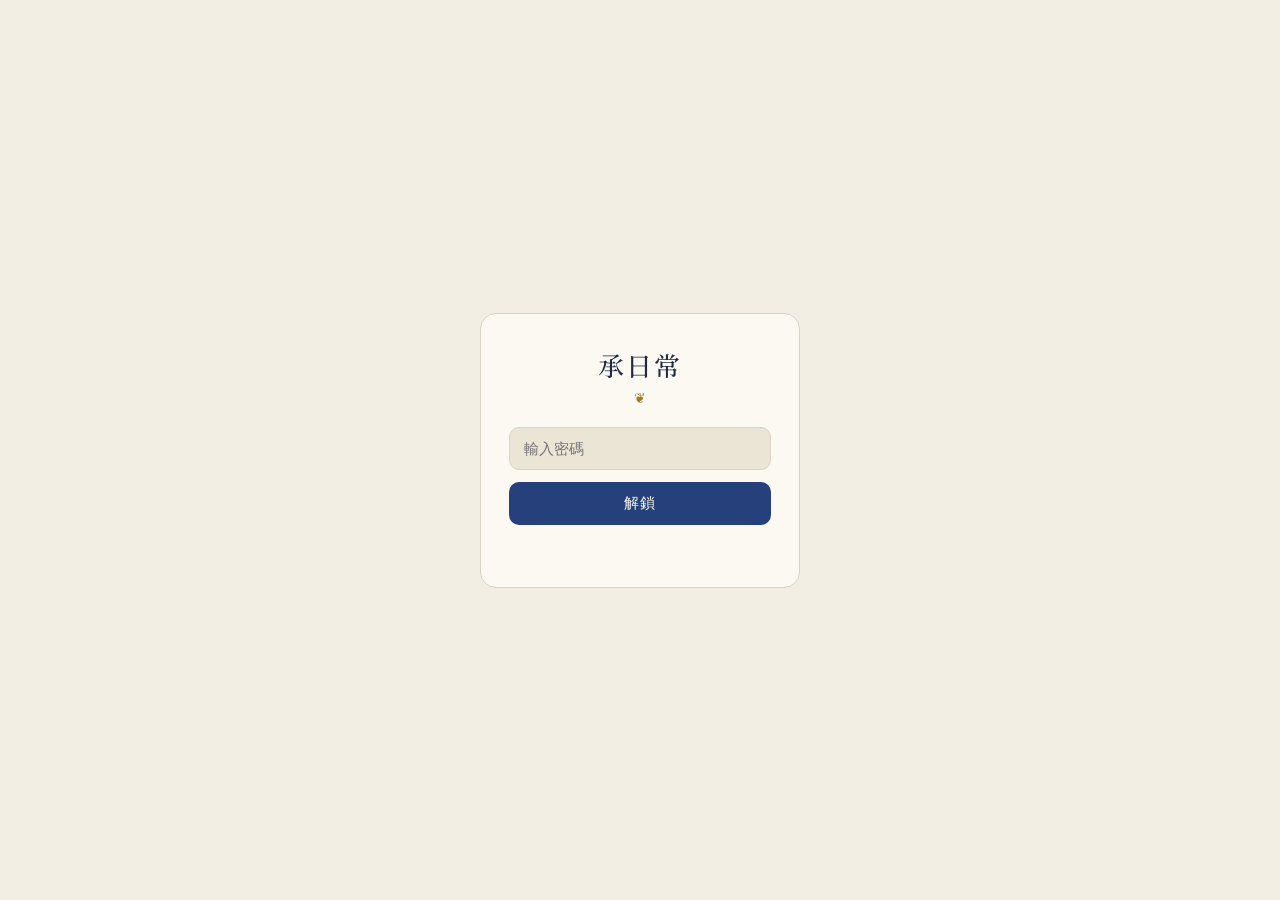
<file: pets.html>
<!DOCTYPE html>
<html lang="zh-Hant">
<head>
<meta charset="UTF-8">
<meta name="viewport" content="width=device-width, initial-scale=1.0, viewport-fit=cover">
<meta name="apple-mobile-web-app-capable" content="yes">
<meta name="mobile-web-app-capable" content="yes">
<meta name="apple-mobile-web-app-title" content="承日常">
<meta name="apple-mobile-web-app-status-bar-style" content="default">
<meta name="theme-color" content="#f2eee4" media="(prefers-color-scheme: light)">
<meta name="theme-color" content="#10141f" media="(prefers-color-scheme: dark)">
<link rel="apple-touch-icon" href="icons/apple-touch-icon.png">
<link rel="icon" type="image/png" sizes="32x32" href="icons/favicon-32.png">
<link rel="manifest" href="manifest.webmanifest">
<title>寵物 · 承日常</title>
<link rel="preconnect" href="https://fonts.googleapis.com">
<link rel="preconnect" href="https://fonts.gstatic.com" crossorigin>
<link href="https://fonts.googleapis.com/css2?family=Noto+Serif+TC:wght@500;700&display=swap" rel="stylesheet">
<link rel="stylesheet" href="style.css?v=20261117221528">
</head>
<body data-page="pets">

  <div id="lockScreen" class="lock-screen">
    <div id="lockLoading" class="lock-card hidden">
      <h1>承日常</h1>
      <p>登入中…</p>
    </div>
    <form id="lockForm" class="lock-card">
      <h1>承日常</h1>
      <input id="passwordInput" type="password" placeholder="輸入密碼" autocomplete="off" required>
      <button type="submit">解鎖</button>
      <p id="lockError" class="error-text"></p>
    </form>
  </div>

  <div id="app" class="app hidden">
    <header class="app-header">
      <div>
        <h1>寵物</h1>
      </div>
      <div class="header-actions">
        <button id="logoutBtn" class="ghost-btn">登出</button>
      </div>
    </header>

    <main class="grid dense pets-main">
      <div class="pet-switch" id="petSwitch" role="tablist" aria-label="選擇寵物"></div>
      <div class="pet-switch pet-tabs" id="petTabs" role="tablist" aria-label="分頁">
        <button type="button" class="pet-tab on" data-tabbtn="log" role="tab">紀錄</button>
        <button type="button" class="pet-tab" data-tabbtn="labs" role="tab">驗血</button>
      </div>
      <div class="health-toolbar pet-toolbar" data-tab="log">
        <button id="openPetLogForm" type="button" class="add-primary">＋ 新增紀錄</button>
        <button id="openPetMigrate" type="button" class="ghost-btn hidden">待登記</button>
      </div>

      <section class="card pet-summary-card" data-tab="log">
        <h2>概況</h2>
        <div id="petSummary" class="pet-tiles"></div>
      </section>

      <section class="card pet-log-card" data-tab="log">
        <div class="bp-list-header">
          <h2>紀錄</h2>
          <select id="petMonthFilter" class="hidden" aria-label="月份"></select>
          <select id="petTypeFilter" aria-label="類型"></select>
        </div>
        <p id="petMonthTotal" class="progress-line"></p>
        <div id="petLogList"></div>
      </section>
      <div class="health-toolbar pet-toolbar hidden" data-tab="labs">
        <button id="openPetLabForm" type="button" class="add-primary">＋ 新增驗血</button>
      </div>

      <section id="petLabTrendCard" class="card hidden" data-tab="labs">
        <div class="bp-list-header">
          <h2>趨勢</h2>
          <select id="petLabItem" aria-label="項目"></select>
        </div>
        <div id="petLabChart"></div>
        <div class="pet-pref-line">
          <span id="petLabPrefLine" class="progress-line"></span>
          <button id="petLabPrefBtn" type="button" class="ghost-btn hidden">個人化設定</button>
        </div>
        <div id="petLabExplain" class="lab-explain"></div>
      </section>

      <section class="card hidden" data-tab="labs">
        <div class="bp-list-header">
          <h2>最近一次</h2>
          <button id="petLabShowAll" type="button" class="ghost-btn hidden"></button>
        </div>
        <p id="petLabLatestInfo" class="progress-line"></p>
        <div id="petLabLatest" class="lab-latest pet-lab-latest"></div>
        <p class="health-disclaimer">標示依每份報告上印的參考範圍判斷；你和醫師確認過「這隻沒關係」的項目，可以在趨勢圖旁的「個人化設定」調整。分級僅供參考，請以醫師診斷為準。</p>
      </section>

      <section class="card hidden" data-tab="labs">
        <h2>歷史紀錄</h2>
        <div id="petLabList"></div>
      </section>
    </main>

    <p id="statusLine" class="status-line"></p>
  </div>

  <div id="petLogModal" class="modal-overlay hidden">
    <div class="modal-card form-modal">
      <div class="modal-header">
        <h2 id="petLogTitle">新增紀錄</h2>
        <button id="petLogClose" class="ghost-btn" type="button">✕</button>
      </div>
      <form id="petLogForm" class="entry-form entry-form-rows modal-form">
        <div class="form-row">
          <label class="mf">寵物
            <select id="petLogPet"></select>
          </label>
          <label class="mf">類型
            <select id="petLogType"></select>
          </label>
        </div>
        <label class="mf">日期
          <input id="petLogDate" type="date" required>
        </label>
        <label class="mf"><span id="petLogTitleLabel">品項</span>
          <input id="petLogItem" type="text" maxlength="100" required autocomplete="off">
        </label>
        <label class="mf">金額（選填）
          <input id="petLogAmount" type="number" min="0" inputmode="decimal" placeholder="金額">
        </label>
        <label class="mf"><span id="petLogNoteLabel">備註（選填）</span>
          <textarea id="petLogNote" rows="3" maxlength="500"></textarea>
        </label>
        <div class="dialog-actions modal-actions">
          <span class="spacer"></span>
          <button id="petLogSubmit" type="submit" disabled>新增</button>
        </div>
      </form>
    </div>
  </div>

  <div id="petMigrateModal" class="modal-overlay hidden">
    <div class="modal-card form-modal">
      <div class="modal-header">
        <h2>待登記</h2>
        <button id="petMigrateClose" class="ghost-btn" type="button">✕</button>
      </div>
      <p class="progress-line">這些是行事曆裡寵物已經發生、還沒登記到寵物紀錄的事件。確認類型、取消不要的，再按「搬進寵物紀錄」；不用登記的勾起來按「略過」，之後就不會再列出。原本的事件都不會被刪除。</p>
      <label class="checkbox-label"><input id="petMigrateAll" type="checkbox"> 顯示全部寵物事件（含標題看不出類型的；還沒到的預約不會列）</label>
      <ul id="petMigrateList" class="item-list pet-migrate-list"></ul>
      <div class="dialog-actions modal-actions">
        <span id="petMigrateCount" class="progress-line"></span>
        <span class="spacer"></span>
        <button id="petMigrateSkip" type="button" class="ghost-btn">略過勾選的</button>
        <button id="petMigrateSubmit" type="button">搬進寵物紀錄</button>
      </div>
    </div>
  </div>

  <div id="petLabModal" class="modal-overlay hidden">
    <div class="modal-card form-modal">
      <div class="modal-header">
        <h2>新增驗血紀錄</h2>
        <button id="petLabClose" class="ghost-btn" type="button">✕</button>
      </div>
      <form id="petLabForm" class="entry-form entry-form-rows modal-form">
        <details class="more-fields">
          <summary>貼上匯入（從報告照片）</summary>
          <textarea id="petLabImportText" rows="4" placeholder="貼上對話裡給你的驗血資料（JSON）…"></textarea>
          <button id="petLabImportBtn" type="button" class="ghost-btn">填入表單</button>
        </details>
        <p id="petLabImportMsg" class="import-msg" role="status"></p>
        <div class="form-row">
          <label class="mf">寵物
            <select id="petLabPet"></select>
          </label>
          <label class="mf">日期
            <input id="petLabDate" type="date" required>
          </label>
        </div>
        <div id="petLabRows"></div>
        <datalist id="petLabNames"></datalist>
        <button id="petLabAddRow" type="button" class="ghost-btn">＋ 加一個項目</button>
        <div class="dialog-actions modal-actions">
          <span class="spacer"></span>
          <button id="petLabSubmit" type="submit" disabled>新增</button>
        </div>
      </form>
    </div>
  </div>

  <div id="petPrefModal" class="modal-overlay hidden">
    <div class="modal-card form-modal">
      <div class="modal-header">
        <h2>個人化設定</h2>
        <button id="petPrefClose" class="ghost-btn" type="button">✕</button>
      </div>
      <form id="petPrefForm" class="entry-form entry-form-rows modal-form">
        <p id="petPrefItem" class="sub-heading"></p>
        <label class="checkbox-label"><input type="radio" name="petPrefMode" value="ok" checked> 醫師說無妨：照樣顯示偏高／偏低，但不用紅黃燈警示</label>
        <label class="checkbox-label"><input type="radio" name="petPrefMode" value="range"> 自訂這隻的範圍（取代報告上的範圍）</label>
        <div class="form-row">
          <label class="mf">範圍下限
            <input id="petPrefLow" type="text" inputmode="decimal" placeholder="可留空">
          </label>
          <label class="mf">範圍上限
            <input id="petPrefHigh" type="text" inputmode="decimal" placeholder="可留空">
          </label>
        </div>
        <label class="mf">備註（選填）
          <input id="petPrefNote" type="text" maxlength="200" placeholder="例如：2026/10 醫師說這隻本來就偏低" autocomplete="off">
        </label>
        <p id="petPrefHint" class="progress-line"></p>
        <div class="dialog-actions modal-actions">
          <button id="petPrefClear" type="button" class="ghost-btn danger-btn hidden">取消設定</button>
          <span class="spacer"></span>
          <button id="petPrefSave" type="submit">儲存</button>
        </div>
      </form>
    </div>
  </div>

  <div id="toast" class="toast hidden"></div>

  <div id="dialogModal" class="modal-overlay hidden">
    <div class="modal-card dialog-card">
      <p id="dialogMessage"></p>
      <input id="dialogInput" type="text" class="hidden">
      <div class="dialog-actions">
        <button id="dialogCancelBtn" class="ghost-btn" type="button">取消</button>
        <button id="dialogOkBtn" type="button">確定</button>
      </div>
    </div>
  </div>

  <script src="shared.js?v=20261117221528"></script>
  <script src="health-charts.js?v=20261117221528"></script>
  <script src="pets.js?v=20261117221528"></script>
  <script src="pets-labs.js?v=20261117221528"></script>
</body>
</html>
</file>
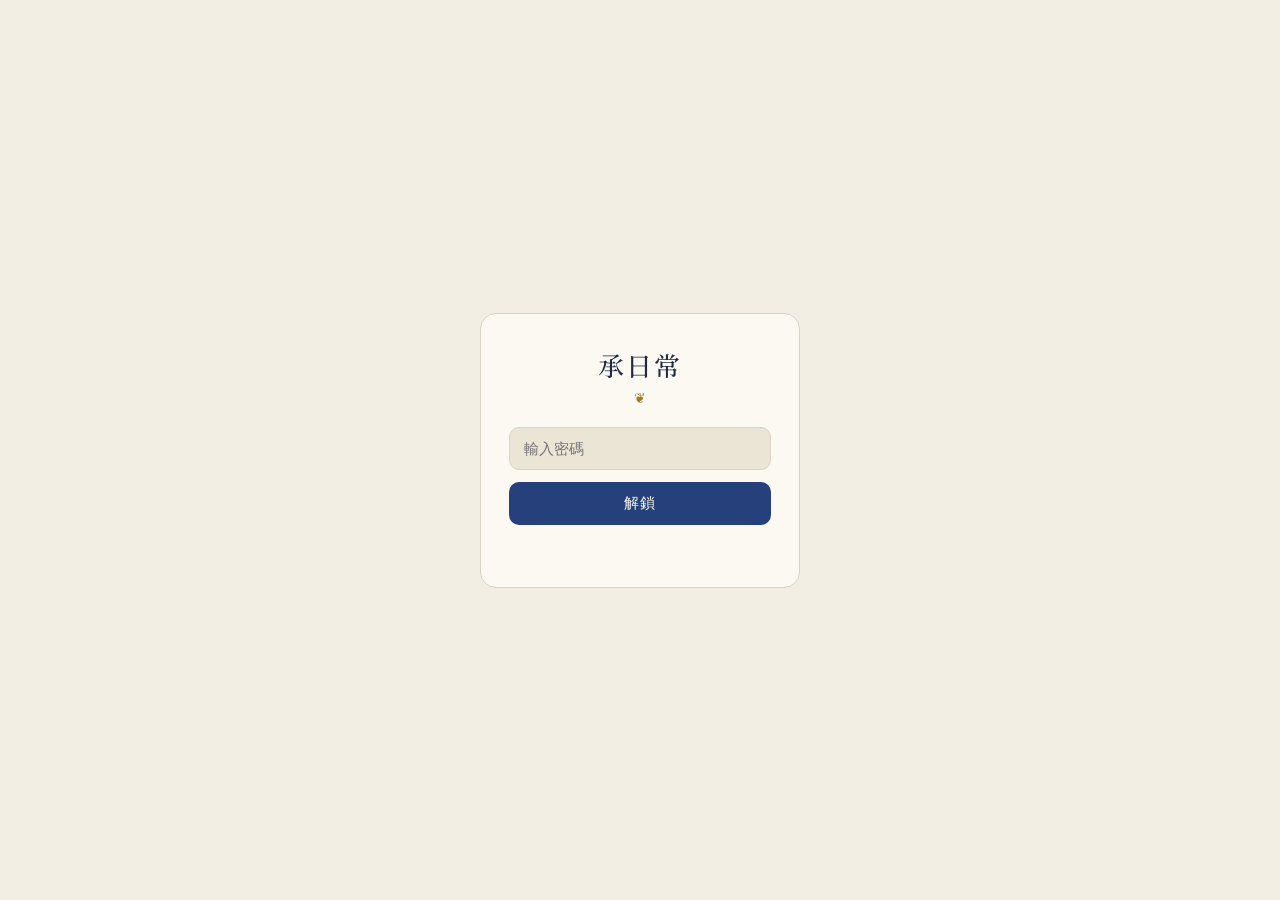
<file: recipes.html>
<!DOCTYPE html>
<html lang="zh-Hant">
<head>
<meta charset="UTF-8">
<meta name="viewport" content="width=device-width, initial-scale=1.0, viewport-fit=cover">
<meta name="apple-mobile-web-app-capable" content="yes">
<meta name="mobile-web-app-capable" content="yes">
<meta name="apple-mobile-web-app-title" content="承日常">
<meta name="apple-mobile-web-app-status-bar-style" content="default">
<meta name="theme-color" content="#f2eee4" media="(prefers-color-scheme: light)">
<meta name="theme-color" content="#10141f" media="(prefers-color-scheme: dark)">
<link rel="apple-touch-icon" href="icons/apple-touch-icon.png">
<link rel="icon" type="image/png" sizes="32x32" href="icons/favicon-32.png">
<link rel="manifest" href="manifest.webmanifest">
<title>飲食 · 承日常</title>
<link rel="preconnect" href="https://fonts.googleapis.com">
<link rel="preconnect" href="https://fonts.gstatic.com" crossorigin>
<link href="https://fonts.googleapis.com/css2?family=Noto+Serif+TC:wght@500;700&display=swap" rel="stylesheet">
<link rel="stylesheet" href="style.css?v=20261117221528">
</head>
<body data-page="recipes">

  <div id="lockScreen" class="lock-screen">
    <div id="lockLoading" class="lock-card hidden">
      <h1>承日常</h1>
      <p>登入中…</p>
    </div>
    <form id="lockForm" class="lock-card">
      <h1>承日常</h1>
      <input id="passwordInput" type="password" placeholder="輸入密碼" autocomplete="off" required>
      <button type="submit">解鎖</button>
      <p id="lockError" class="error-text"></p>
    </form>
  </div>

  <div id="app" class="app hidden">
    <header class="app-header">
      <div>
        <h1>飲食</h1>
      </div>
      <div class="header-actions">
        <button id="logoutBtn" class="ghost-btn">登出</button>
      </div>
    </header>

    <main class="grid dense food-main">
      <div class="pet-switch pet-tabs" id="foodTabs" role="tablist" aria-label="食譜或想吃的店">
        <button type="button" class="pet-tab on" data-tabbtn="recipes" role="tab">食譜</button>
        <button type="button" class="pet-tab" data-tabbtn="places" role="tab">想吃的店</button>
      </div>

      <div class="health-toolbar" data-tab="recipes"><button id="openRecipeForm" type="button" class="add-primary">＋ 新增食譜</button></div>

      <section class="card recipe-card-wrap" data-tab="recipes">
        <div class="recipe-filters">
          <input id="recipeSearch" type="search" placeholder="搜尋名稱或食材" autocomplete="off">
          <select id="recipeTagFilter" aria-label="標籤"></select>
          <select id="recipeSort" aria-label="排序">
            <option value="new">最近新增</option>
            <option value="rating">評分高到低</option>
            <option value="cooked">煮最多次</option>
          </select>
        </div>
        <p id="recipeCount" class="progress-line"></p>
        <ul id="recipeList" class="item-list recipe-list"></ul>
      </section>
      <!-- ====== 想吃的店 ====== -->
      <div class="health-toolbar pet-toolbar hidden" data-tab="places">
        <button id="openPlaceForm" type="button" class="add-primary">＋ 新增店家</button>
        <button id="placePickBtn" type="button" class="ghost-btn">🎲 今天吃什麼</button>
      </div>

      <section class="card hidden" data-tab="places">
        <div class="recipe-filters">
          <input id="placeSearch" type="search" placeholder="搜尋店名、餐點、標籤、備註" autocomplete="off">
          <select id="placeStatus" aria-label="狀態">
            <option value="want">想去</option>
            <option value="visited">去過了</option>
            <option value="all">全部</option>
          </select>
        </div>
        <div class="recipe-filters place-regions">
          <select id="placeCountry" aria-label="國家"></select>
          <select id="placeCity" aria-label="縣市／城市"></select>
          <select id="placeArea" aria-label="區域"></select>
          <select id="placeTag" aria-label="標籤"></select>
        </div>
        <p id="placeCount" class="progress-line"></p>
        <ul id="placeList" class="item-list recipe-list"></ul>
      </section>
    </main>

    <p id="statusLine" class="status-line"></p>
  </div>

  <div id="recipeFormModal" class="modal-overlay hidden">
    <div class="modal-card form-modal">
      <div class="modal-header">
        <h2 id="recipeFormTitle">新增食譜</h2>
        <button id="recipeFormClose" class="ghost-btn" type="button">✕</button>
      </div>
      <form id="recipeForm" class="entry-form entry-form-rows modal-form">
        <details id="recipeImportBox" class="more-fields">
          <summary>貼上匯入（從整理好的食譜）</summary>
          <textarea id="recipeImportText" rows="4" placeholder="貼上對話裡給你的食譜資料（JSON）…"></textarea>
          <button id="recipeImportBtn" type="button" class="ghost-btn">填入表單</button>
          <p id="recipeImportMsg" class="progress-line"></p>
        </details>
        <label class="mf">名稱
          <input id="recipeName" type="text" maxlength="100" required autocomplete="off">
        </label>
        <label class="mf">標籤（用逗號分隔）
          <input id="recipeTags" type="text" list="recipeTagOptions" placeholder="例如：主菜, 低醣" autocomplete="off">
          <datalist id="recipeTagOptions"></datalist>
        </label>
        <label class="mf">食材（一行一項）
          <textarea id="recipeIngredients" rows="6" maxlength="5000"></textarea>
        </label>
        <label class="mf">步驟（一行一步）
          <textarea id="recipeSteps" rows="8" maxlength="5000"></textarea>
        </label>
        <label class="mf">備註
          <textarea id="recipeNotes" rows="3" maxlength="2000"></textarea>
        </label>
        <div class="dialog-actions modal-actions">
          <span class="spacer"></span>
          <button id="recipeSubmitBtn" type="submit" disabled>新增</button>
        </div>
      </form>
    </div>
  </div>

  <div id="placeFormModal" class="modal-overlay hidden">
    <div class="modal-card form-modal">
      <div class="modal-header">
        <h2 id="placeFormTitle">新增店家</h2>
        <button id="placeFormClose" class="ghost-btn" type="button">✕</button>
      </div>
      <form id="placeForm" class="entry-form entry-form-rows modal-form">
        <details id="placeImportBox" class="more-fields">
          <summary>批次貼上匯入（整理好的店家資料）</summary>
          <p class="progress-line">貼上整理好的資料後，按下面的「檢查並匯入」（或最底下的「新增」）。</p>
          <textarea id="placeImportText" rows="4" placeholder="貼上對話裡給你的店家資料（JSON）…"></textarea>
          <label class="checkbox-label"><input id="placeImportOverwrite" type="checkbox"> 覆蓋已有內容（預設只補空白欄位）</label>
          <button id="placeImportBtn" type="button" class="ghost-btn">檢查並匯入</button>
        </details>
        <p id="placeImportMsg" class="import-msg" role="status"></p>
        <label class="mf">店名（只有這個必填）
          <input id="placeName" type="text" maxlength="100" autocomplete="off">
        </label>
        <details id="placeMore" class="more-fields">
          <summary>更多欄位（之後再補也可以）</summary>
          <div class="form-row">
            <label class="mf">國家<input id="placeCountryInput" type="text" list="placeCountryOptions" maxlength="30" placeholder="台灣"></label>
            <label class="mf">縣市／城市<input id="placeCityInput" type="text" list="placeCityOptions" maxlength="30" placeholder="台北市"></label>
          </div>
          <label class="mf">區域<input id="placeAreaInput" type="text" list="placeAreaOptions" maxlength="30" placeholder="大安區、公館、難波…"></label>
          <label class="mf">標籤（用逗號分隔）<input id="placeTags" type="text" list="placeTagOptions" placeholder="小吃, 早午餐, 約會"></label>
          <label class="mf">特色餐點<input id="placeDishes" type="text" maxlength="300"></label>
          <label class="mf">來源連結（IG／YouTube）<input id="placeSource" type="url" maxlength="500" placeholder="https://"></label>
          <label class="mf">Google 地圖連結（在 Google 地圖按「分享」複製連結貼上）<input id="placeMapUrl" type="url" maxlength="500" placeholder="https://maps.app.goo.gl/…"></label>
          <label class="mf">備註（例如：建議早餐去、要排隊、只收現金）<textarea id="placeNote" rows="3" maxlength="1000"></textarea></label>
        </details>
        <datalist id="placeCountryOptions"></datalist>
        <datalist id="placeCityOptions"></datalist>
        <datalist id="placeAreaOptions"></datalist>
        <datalist id="placeTagOptions"></datalist>
        <div class="dialog-actions modal-actions">
          <span class="spacer"></span>
          <button id="placeSubmit" type="submit" disabled>新增</button>
        </div>
      </form>
    </div>
  </div>

  <div id="placeVisitModal" class="modal-overlay hidden">
    <div class="modal-card form-modal">
      <div class="modal-header">
        <h2>去過了</h2>
        <button id="placeVisitClose" class="ghost-btn" type="button">✕</button>
      </div>
      <form id="placeVisitForm" class="entry-form entry-form-rows modal-form">
        <p id="placeVisitName" class="sub-heading"></p>
        <div class="form-row">
          <label class="mf">日期<input id="placeVisitDate" type="date" required></label>
          <label class="mf">評分
            <select id="placeVisitRating">
              <option value="0">還不打分</option>
              <option value="5">★★★★★</option>
              <option value="4">★★★★</option>
              <option value="3">★★★</option>
              <option value="2">★★</option>
              <option value="1">★</option>
            </select>
          </label>
        </div>
        <label class="mf">心得（選填）<textarea id="placeVisitReview" rows="3" maxlength="1000"></textarea></label>
        <p id="placeVisitHint" class="progress-line"></p>
        <div class="dialog-actions modal-actions">
          <button id="placeVisitUndo" type="button" class="ghost-btn danger-btn hidden">改回想去</button>
          <span class="spacer"></span>
          <button id="placeVisitSubmit" type="submit">儲存</button>
        </div>
      </form>
    </div>
  </div>

  <div id="placePickModal" class="modal-overlay hidden">
    <div class="modal-card form-modal">
      <div class="modal-header">
        <h2>🎲 今天吃什麼</h2>
        <button id="placePickClose" class="ghost-btn" type="button">✕</button>
      </div>
      <div id="placePickBody" class="place-pick"></div>
      <div class="dialog-actions modal-actions">
        <span id="placePickInfo" class="progress-line"></span>
        <span class="spacer"></span>
        <button id="placePickAgain" type="button" class="ghost-btn">再抽一次</button>
      </div>
    </div>
  </div>

  <div id="toast" class="toast hidden"></div>

  <div id="dialogModal" class="modal-overlay hidden">
    <div class="modal-card dialog-card">
      <p id="dialogMessage"></p>
      <input id="dialogInput" type="text" class="hidden">
      <div class="dialog-actions">
        <button id="dialogCancelBtn" class="ghost-btn" type="button">取消</button>
        <button id="dialogOkBtn" type="button">確定</button>
      </div>
    </div>
  </div>

  <script src="shared.js?v=20261117221528"></script>
  <script src="recipes.js?v=20261117221528"></script>
  <script src="places.js?v=20261117221528"></script>
</body>
</html>
</file>
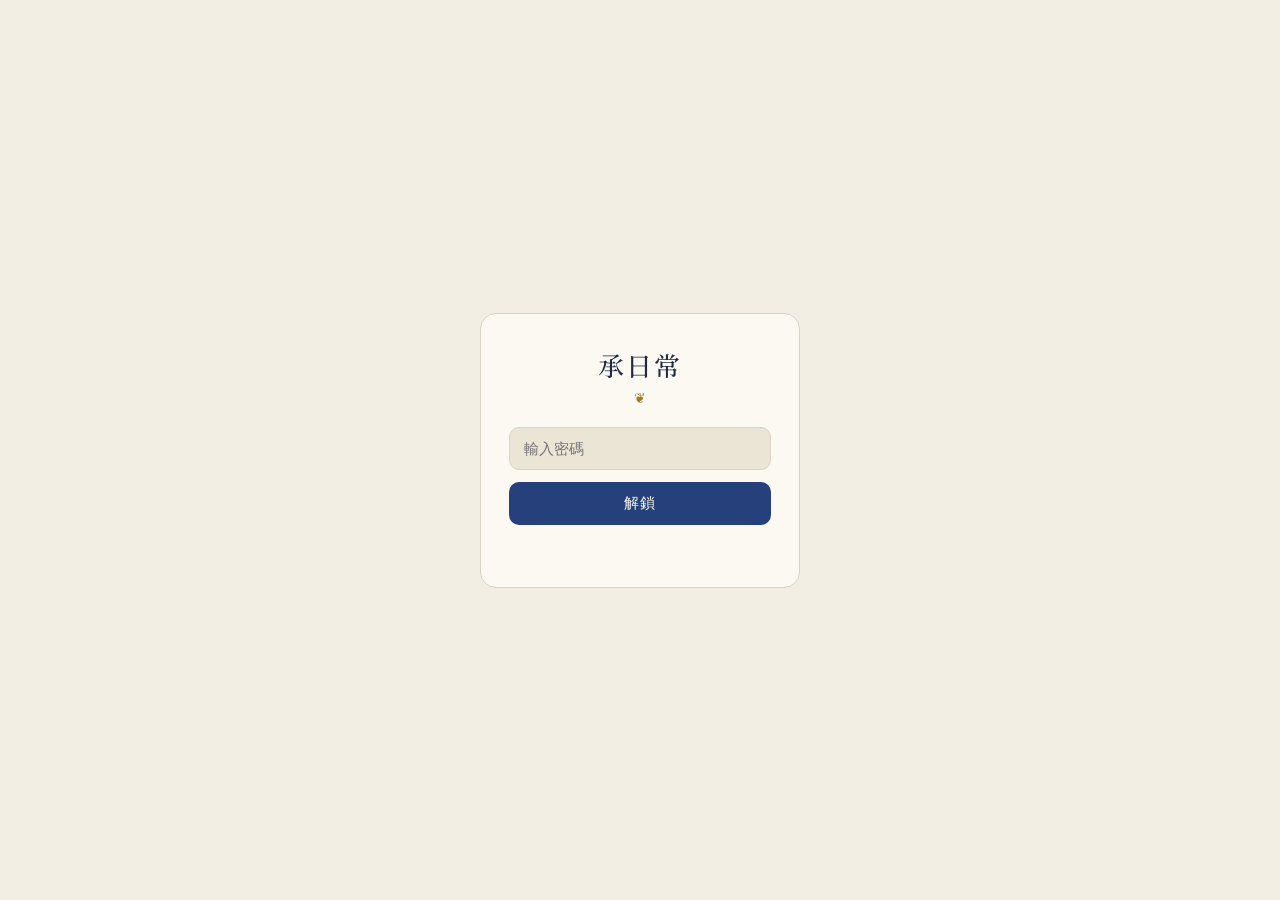
<file: renovation.html>
<!DOCTYPE html>
<html lang="zh-Hant">
<head>
<meta charset="UTF-8">
<meta name="viewport" content="width=device-width, initial-scale=1.0, viewport-fit=cover">
<meta name="apple-mobile-web-app-capable" content="yes">
<meta name="mobile-web-app-capable" content="yes">
<meta name="apple-mobile-web-app-title" content="承日常">
<meta name="apple-mobile-web-app-status-bar-style" content="default">
<meta name="theme-color" content="#f2eee4" media="(prefers-color-scheme: light)">
<meta name="theme-color" content="#10141f" media="(prefers-color-scheme: dark)">
<link rel="apple-touch-icon" href="icons/apple-touch-icon.png">
<link rel="icon" type="image/png" sizes="32x32" href="icons/favicon-32.png">
<link rel="manifest" href="manifest.webmanifest">
<title>裝潢報價 · 承日常</title>
<link rel="preconnect" href="https://fonts.googleapis.com">
<link rel="preconnect" href="https://fonts.gstatic.com" crossorigin>
<link href="https://fonts.googleapis.com/css2?family=Noto+Serif+TC:wght@500;700&display=swap" rel="stylesheet">
<link rel="stylesheet" href="style.css?v=20261117221528">
</head>
<body data-page="reno">

  <div id="lockScreen" class="lock-screen">
    <div id="lockLoading" class="lock-card hidden">
      <h1>承日常</h1>
      <p>登入中…</p>
    </div>
    <form id="lockForm" class="lock-card">
      <h1>承日常</h1>
      <input id="passwordInput" type="password" placeholder="輸入密碼" autocomplete="off" required>
      <button type="submit">解鎖</button>
      <p id="lockError" class="error-text"></p>
    </form>
  </div>

  <div id="app" class="app hidden">
    <header class="app-header">
      <div>
        <h1>裝潢報價</h1>
      </div>
      <div class="header-actions">
        <button id="logoutBtn" class="ghost-btn">登出</button>
      </div>
    </header>

    <main class="grid dense">
      <div class="health-toolbar"><button id="openRenoImport" type="button" class="add-primary">＋ 匯入報價</button></div>

      <section class="card reno-summary-card">
        <h2>總覽</h2>
        <div id="renoSummary"></div>
      </section>

      <section class="card reno-list-card">
        <select id="renoCategorySelect" class="reno-vendor-select" aria-label="類別"></select>
        <select id="renoVendorSelect" class="reno-vendor-select" aria-label="商家"></select>
        <div id="renoFilter" class="seg-switch seg-small" role="tablist" aria-label="狀態篩選"></div>
        <div id="renoVendors"></div>
      </section>
    </main>

    <p id="statusLine" class="status-line"></p>
  </div>

  <div id="renoImportModal" class="modal-overlay hidden">
    <div class="modal-card form-modal">
      <div class="modal-header">
        <h2>匯入報價</h2>
        <button id="renoImportClose" class="ghost-btn" type="button">✕</button>
      </div>
      <form id="renoImportForm" class="entry-form entry-form-rows modal-form">
        <textarea id="renoImportText" rows="8" placeholder="貼上對話裡給你的報價資料（JSON）…"></textarea>
        <p class="progress-line">同一商家、同一品項名稱再匯入：價格或數量有變就更新並記一輪 history，沒變就略過。</p>
        <p id="renoImportMsg" class="import-msg" role="status"></p>
        <div class="dialog-actions modal-actions">
          <span class="spacer"></span>
          <button id="renoImportBtn" type="submit">檢查並匯入</button>
        </div>
      </form>
    </div>
  </div>

  <div id="renoPayModal" class="modal-overlay hidden">
    <div class="modal-card form-modal">
      <div class="modal-header">
        <h2 id="renoPayTitle">記一筆付款</h2>
        <button id="renoPayClose" class="ghost-btn" type="button">✕</button>
      </div>
      <form id="renoPayForm" class="entry-form entry-form-rows modal-form">
        <div class="form-row">
          <label class="mf">類型
            <select id="renoPayKind">
              <option value="deposit">定金</option>
              <option value="installment">期款</option>
              <option value="final">尾款</option>
              <option value="other">其他</option>
            </select>
          </label>
          <label class="mf">日期（選填）
            <input id="renoPayDate" type="date">
          </label>
        </div>
        <label class="mf">金額
          <input id="renoPayAmount" type="number" inputmode="decimal" placeholder="付了多少">
        </label>
        <label class="mf">備註（選填）
          <input id="renoPayNote" type="text" maxlength="200" autocomplete="off">
        </label>
        <p id="renoPayMsg" class="import-msg" role="status"></p>
        <div class="dialog-actions modal-actions">
          <span class="spacer"></span>
          <button id="renoPaySubmit" type="submit">記下</button>
        </div>
      </form>
    </div>
  </div>

  <div id="renoHistoryModal" class="modal-overlay hidden">
    <div class="modal-card">
      <div class="modal-header">
        <h2 id="renoHistoryTitle"></h2>
        <button id="renoHistoryClose" class="ghost-btn" type="button">✕</button>
      </div>
      <div id="renoHistoryBody"></div>
    </div>
  </div>

  <div id="toast" class="toast hidden"></div>

  <div id="dialogModal" class="modal-overlay hidden">
    <div class="modal-card dialog-card">
      <p id="dialogMessage"></p>
      <input id="dialogInput" type="text" class="hidden">
      <div class="dialog-actions">
        <button id="dialogCancelBtn" class="ghost-btn" type="button">取消</button>
        <button id="dialogOkBtn" type="button">確定</button>
      </div>
    </div>
  </div>

  <script src="shared.js?v=20261117221528"></script>
  <script src="renovation.js?v=20261117221528"></script>
</body>
</html>
</file>
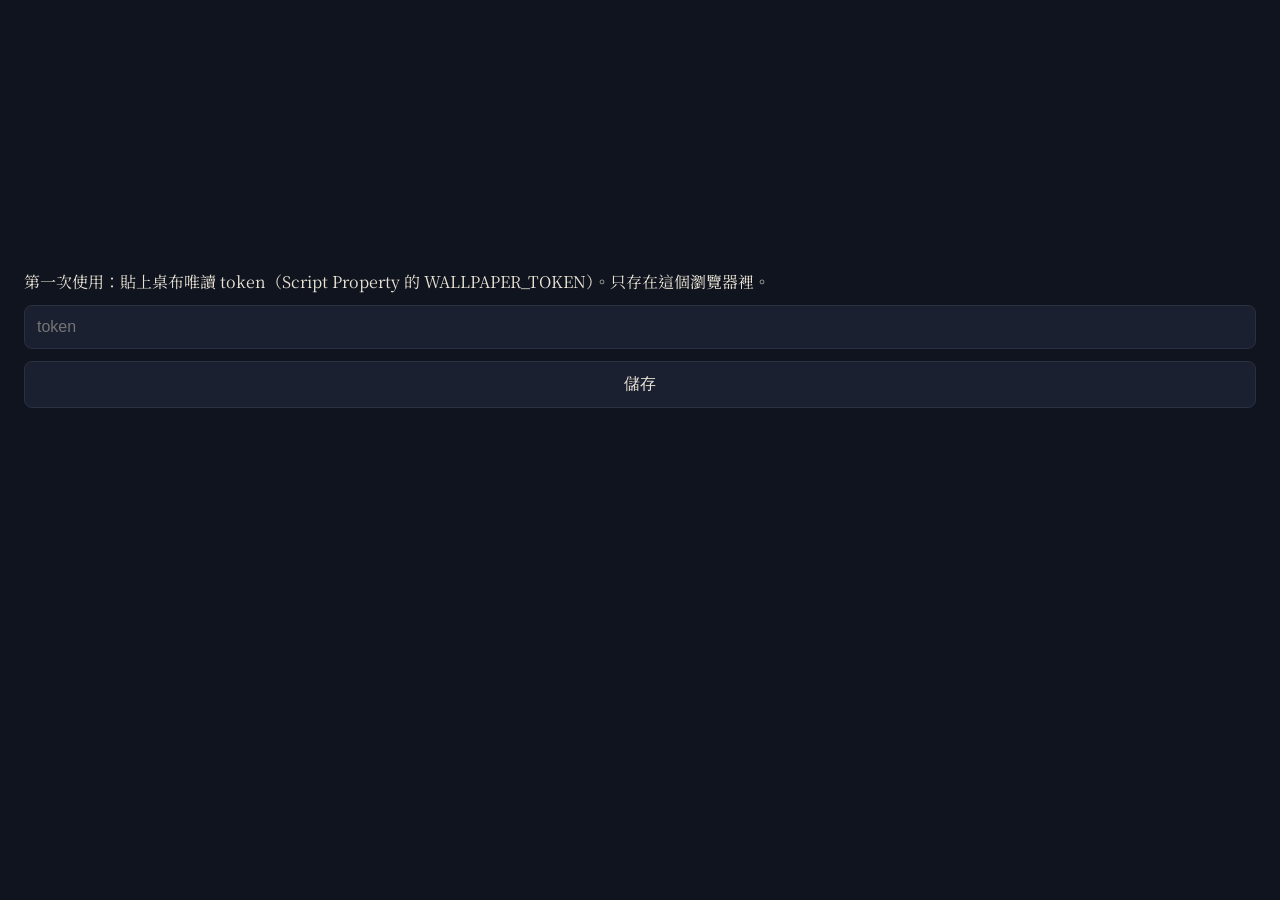
<file: wallpaper.html>
<!DOCTYPE html>
<html lang="zh-Hant">
<head>
<meta charset="UTF-8">
<meta name="viewport" content="width=device-width, initial-scale=1.0, viewport-fit=cover">
<meta name="robots" content="noindex">
<title>鎖定畫面桌布 · 承日常</title>
<link rel="preconnect" href="https://fonts.googleapis.com">
<link rel="preconnect" href="https://fonts.gstatic.com" crossorigin>
<link href="https://fonts.googleapis.com/css2?family=Noto+Serif+TC:wght@500;700&display=swap" rel="stylesheet">
<style>
/* 給 iOS 捷徑截圖當鎖定畫面桌布用：固定深色，不跟系統主題。上方約 40% 留空給時鐘與小工具。 */
:root { --bg: #10141f; --text: #e9e4d6; --dim: #8b90a0; --line: #2a3042; --accent: #d9b66b; --pop: #e8786a; }
* { box-sizing: border-box; margin: 0; }
html, body { background: var(--bg); color: var(--text); font-family: "Noto Serif TC", serif; }
/* 左右內縮 14%：設成桌布時 iOS 會把比較寬的裁切圖左右各裁掉約 11%。上方留白用 vh，頁面可用高度會被瀏覽器工具列壓縮，所以比例要比螢幕小。 */
html, body { height: 100%; overflow: hidden; }
body { padding: 24vh 14vw 0; }
.month-title { font-size: 15px; letter-spacing: .12em; color: var(--accent); margin-bottom: 8px; display: flex; justify-content: space-between; }
.grid { display: grid; grid-template-columns: repeat(7, 1fr); row-gap: 2px; text-align: center; }
.dow { font-size: 10px; color: var(--dim); padding-bottom: 4px; }
.cell { font-size: 13px; height: 25px; display: flex; flex-direction: column; align-items: center; justify-content: center; position: relative; }
.cell.holiday, .cell.sun { color: var(--pop); }
.cell.today span { background: var(--accent); color: var(--bg); border-radius: 50%; width: 22px; height: 22px; line-height: 22px; font-weight: 700; }
.cell i { position: absolute; bottom: 1px; width: 4px; height: 4px; border-radius: 50%; background: var(--dim); }
.cell.today i { display: none; }
h2 { font-size: 12px; letter-spacing: .15em; color: var(--dim); font-weight: 500; margin: 12px 0 5px; padding-top: 8px; border-top: 1px solid var(--line); }
ul { list-style: none; padding: 0; }
li { font-size: 14px; line-height: 1.55; display: flex; gap: 8px; }
li .t { color: var(--accent); min-width: 44px; font-variant-numeric: tabular-nums; }
li.empty, li.more { color: var(--dim); }
li.habit::before { content: "○"; color: var(--accent); }
#setup { position: fixed; inset: 0; background: var(--bg); padding: 30vh 24px; display: none; }
#setup.show { display: block; }
#setup input, #setup button { width: 100%; font-size: 16px; padding: 12px; margin-top: 12px; border-radius: 8px; border: 1px solid var(--line); background: #1a2030; color: var(--text); }
#err { color: var(--pop); font-size: 13px; margin-top: 8px; }
</style>
</head>
<body>
  <main id="main"></main>

  <form id="setup">
    <p>第一次使用：貼上桌布唯讀 token（Script Property 的 WALLPAPER_TOKEN）。只存在這個瀏覽器裡。</p>
    <input id="tokenInput" type="password" placeholder="token" autocomplete="off" required>
    <button type="submit">儲存</button>
    <p id="err"></p>
  </form>

  <script src="wallpaper.js?v=20261117221528"></script>
</body>
</html>
</file>
<file: style.css>
/* ====== 色票：藏青・黃銅（日間／夜間各一組）======
   換色只要改這裡；元件樣式都吃這些變數。--on-accent 是放在主色（藏青）上的文字色。
   健康燈號（--status-*）是醫學語意、血壓圖系列色（--series-*）要彼此好分辨，不跟著主題走。 */
:root {
  --bg: #f2eee4;
  --card-bg: #fbf9f2;
  --input-bg: #ebe5d6;
  --text: #1f2a44;
  --text-dim: #646a80;
  --accent: #25407a;
  --accent-soft: #e3e8f4;
  --on-accent: #fbf9f2;
  --border: #d8d3c4;
  --danger: #b93a2b;
  --success-bg: #dcebe3;
  --success-text: #1f5a44;
  --brass: #a47a28;
  --brass-text: #8a6620;
  --pop: #c4533b;
  --ok: #1f5a44;
  --font-serif: "Noto Serif TC", "Songti TC", "STSong", "Noto Serif CJK TC", serif;
  --series-systolic: #2b5fa8;
  --series-diastolic: #c4533b;
  --series-pulse: #1f7a5c;
  --status-good: #0ca30c;
  --status-warning: #fab219;
  --status-serious: #ec835a;
  --status-critical: #d03b3b;
}

@media (prefers-color-scheme: dark) {
  :root {
    --bg: #10141f;
    --card-bg: #171c2b;
    --input-bg: #1f2638;
    --text: #e8e6de;
    --text-dim: #9aa0b5;
    --accent: #7c9be0;
    --accent-soft: #1e2742;
    --on-accent: #10141f;
    --border: #2c3550;
    --danger: #e88b91;
    --success-bg: #163b2c;
    --success-text: #8cd3b4;
    --brass: #d4a94e;
    --brass-text: #d4a94e;
    --pop: #e27a62;
    --ok: #5bb394;
    --series-systolic: #7c9be0;
    --series-diastolic: #e27a62;
    --series-pulse: #5bb394;
    --status-good: #0ca30c;
    --status-warning: #fab219;
    --status-serious: #ec835a;
    --status-critical: #d03b3b;
  }
}

* { box-sizing: border-box; }

body {
  margin: 0;
  font-family: -apple-system, "PingFang TC", "Noto Sans TC", sans-serif;
  background: var(--bg);
  color: var(--text);
}

.hidden { display: none !important; }

/* Lock screen */
.lock-screen {
  min-height: 100vh;
  display: flex;
  align-items: center;
  justify-content: center;
  padding: 16px;
}

.lock-card {
  background: var(--card-bg);
  border: 1px solid var(--border);
  border-radius: 16px;
  padding: 32px 28px;
  width: 100%;
  max-width: 320px;
  text-align: center;
  display: flex;
  flex-direction: column;
  gap: 12px;
}

.lock-card h1 { margin: 0 0 8px; font-size: 22px; }

.lock-card input {
  padding: 12px 14px;
  border-radius: 10px;
  border: 1px solid var(--border);
  background: var(--input-bg);
  color: var(--text);
  font-size: 15px;
}

.lock-card button {
  padding: 12px;
  border: none;
  border-radius: 10px;
  background: var(--accent);
  color: var(--on-accent);
  font-size: 15px;
  cursor: pointer;
}

.lock-card button:disabled {
  background: var(--border);
  color: var(--text-dim);
  cursor: not-allowed;
}

.error-text {
  color: var(--danger);
  font-size: 13px;
  min-height: 18px;
  margin: 0;
}

/* App shell */
.app {
  max-width: 960px;
  margin: 0 auto;
  padding: 20px 16px 60px;
}

.app-header {
  display: flex;
  justify-content: space-between;
  align-items: flex-start;
  margin-bottom: 20px;
}

.app-header h1 { margin: 0; font-size: 24px; letter-spacing: -0.01em; }

.header-actions {
  display: flex;
  align-items: center;
  gap: 8px;
}

.progress-line {
  margin: 4px 0 0;
  color: var(--text-dim);
  font-size: 14px;
}

.ghost-btn {
  background: none;
  border: 1px solid var(--border);
  color: var(--text);
  padding: 8px 14px;
  border-radius: 10px;
  cursor: pointer;
  font-size: 14px;
  white-space: nowrap;
  display: inline-flex;
  align-items: center;
  justify-content: center;
}

a.ghost-btn {
  text-decoration: none;
  box-sizing: border-box;
}

.grid {
  display: grid;
  grid-template-columns: 1fr;
  gap: 16px;
}

@media (min-width: 760px) {
  .grid {
    grid-template-columns: 1fr 1fr;
  }
  .calendar-card { grid-column: span 2; }
}

.card {
  background: var(--card-bg);
  border: 1px solid transparent;
  border-radius: 18px;
  padding: 18px;
  box-shadow: 0 1px 2px rgba(40, 30, 10, 0.04), 0 6px 16px rgba(40, 30, 10, 0.06);
}

.card h2 {
  margin: 0 0 12px;
  font-size: 16px;
  letter-spacing: -0.01em;
  display: flex;
  align-items: center;
  gap: 8px;
}

#selectedDateLabel, #selectedDateLabel2, #selectedDateLabel3 {
  font-size: 13px;
  font-weight: 400;
  color: var(--text-dim);
}

.sub-heading {
  margin: 16px 0 8px;
  font-size: 12px;
  font-weight: 600;
  color: var(--text-dim);
  text-transform: uppercase;
  letter-spacing: 0.04em;
}

.sub-heading:first-of-type { margin-top: 0; }

.checkbox-label {
  display: flex;
  align-items: center;
  gap: 6px;
  font-size: 13px;
  color: var(--text-dim);
  padding: 0 4px;
}

.item-row.clickable { cursor: pointer; }

.inline-form {
  display: flex;
  gap: 8px;
  margin-bottom: 12px;
}

.inline-form input[type="text"] {
  flex: 1;
  padding: 10px 12px;
  border-radius: 8px;
  border: 1px solid var(--border);
  background: var(--input-bg);
  color: var(--text);
}

.entry-form {
  display: flex;
  flex-wrap: wrap;
  gap: 8px;
  margin-bottom: 12px;
}

.entry-form input,
.entry-form select {
  padding: 10px;
  border-radius: 8px;
  border: 1px solid var(--border);
  background: var(--input-bg);
  color: var(--text);
  font-size: 14px;
}

.entry-form button,
.inline-form button {
  padding: 10px 16px;
  border: none;
  border-radius: 10px;
  background: var(--accent);
  color: var(--on-accent);
  font-weight: 600;
  cursor: pointer;
}

.entry-form button:disabled,
.inline-form button:disabled {
  background: var(--border);
  color: var(--text-dim);
  cursor: not-allowed;
}

#eventDate { flex: 1 1 140px; }
#eventOwner { flex: 0 1 90px; }
#eventTitle { flex: 2 1 140px; }
#eventNote { flex: 2 1 160px; }

.entry-form-rows {
  flex-direction: column;
}

.form-row {
  display: flex;
  flex-wrap: wrap;
  gap: 8px;
  width: 100%;
}

#recurringOwner { flex: 0 1 90px; }
#recurringTitle { flex: 2 1 140px; }
#recurringFrequency { flex: 0 1 80px; }
#recurringDayOfWeek { flex: 0 1 90px; }
#recurringDayOfMonth { flex: 0 1 80px; }
#recurringNote { flex: 2 1 160px; }

.muted {
  font-size: 13px;
  font-weight: 400;
  color: var(--text-dim);
}

.owner-badge {
  font-size: 11px;
  padding: 2px 7px;
  border-radius: 8px;
  background: var(--accent-soft);
  color: var(--accent);
}

.item-list {
  list-style: none;
  margin: 0;
  padding: 0;
  display: flex;
  flex-direction: column;
  gap: 8px;
}

.item-row {
  display: flex;
  align-items: center;
  flex-wrap: wrap;
  gap: 10px;
  padding: 10px 12px;
  border-radius: 10px;
  background: var(--bg);
  transition: background 0.15s;
}

.item-meta-row {
  flex-basis: 100%;
  display: flex;
  align-items: center;
  gap: 8px;
}

.item-row.done .item-text {
  text-decoration: line-through;
  color: var(--text-dim);
}

.item-text { flex: 1; font-size: 14px; }

/* 名稱太長：單行 ... 省略。電腦 hover 顯示全名（shared.js 補 title）；手機點一下展開（.expanded）。
   新的名稱欄位加 .truncate 即可；清單（#shoppingList）本來就會換行或自己有 .clamp，不套用。 */
.truncate, .item-text, .reno-vendor-name { min-width: 0; overflow: hidden; text-overflow: ellipsis; white-space: nowrap; }
.truncate.expanded, .item-text.expanded { white-space: normal; overflow-wrap: anywhere; }
/* 商家卡展開時標題列整列是按鈕，點名稱不能再當「展開全名」：展開就直接顯示全名 */
.reno-vendor-head[aria-expanded="true"] .reno-vendor-name { white-space: normal; overflow-wrap: anywhere; }

.item-time {
  font-size: 12px;
  color: var(--text-dim);
  min-width: 44px;
}

.delete-btn {
  background: none;
  border: none;
  color: var(--text-dim);
  cursor: pointer;
  font-size: 16px;
  line-height: 1;
}

.empty-hint {
  color: var(--text-dim);
  font-size: 13px;
  padding: 8px 0;
}

/* Calendar */
.calendar-nav {
  display: flex;
  align-items: center;
  justify-content: space-between;
  margin-bottom: 10px;
}

.calendar-nav-center {
  display: flex;
  align-items: center;
  gap: 8px;
}

.calendar-nav-spacer {
  visibility: hidden;
  pointer-events: none;
}

.calendar-nav h2 { margin: 0; white-space: nowrap; }

.calendar-grid {
  display: grid;
  grid-template-columns: repeat(7, 1fr);
  gap: 3px;
  max-width: 320px;
  margin: 0 auto;
}

.calendar-cell {
  aspect-ratio: 1;
  border-radius: 6px;
  display: flex;
  flex-direction: column;
  align-items: center;
  justify-content: center;
  font-size: 12px;
  cursor: pointer;
  background: var(--bg);
  border: 1px solid transparent;
  position: relative;
}

.calendar-cell.empty { visibility: hidden; cursor: default; }
.calendar-cell.today { border-color: var(--accent); }
.calendar-cell.selected { background: var(--accent-soft); }

.dot-row {
  display: flex;
  gap: 2px;
  margin-top: 3px;
}

.dot-row .dot { margin-top: 0; }

.calendar-cell .dot {
  width: 5px;
  height: 5px;
  border-radius: 50%;
  background: var(--accent);
  margin-top: 3px;
}

.calendar-cell .dot.dot-recurring {
  border: 1.2px solid;
  box-sizing: border-box;
}

.calendar-weekday {
  text-align: center;
  font-size: 11px;
  color: var(--text-dim);
  padding-bottom: 4px;
}

.status-line {
  text-align: center;
  color: var(--text-dim);
  font-size: 12px;
  margin-top: 24px;
}

.toast {
  position: fixed;
  left: 50%;
  top: 20px;
  transform: translateX(-50%) translateY(-8px);
  background: var(--success-bg);
  color: var(--success-text);
  padding: 10px 20px;
  border-radius: 999px;
  font-size: 14px;
  font-weight: 600;
  box-shadow: 0 8px 24px rgba(0, 0, 0, 0.25);
  opacity: 0;
  transition: opacity 0.2s ease, transform 0.2s ease;
  pointer-events: none;
  z-index: 100;
}

/* 錯誤提示：紅色、可多行、比成功提示停留更久（見 shared.js 的 setStatus） */
.toast.toast-error {
  background: var(--danger);
  color: #fff;
  border-radius: 14px;
  max-width: calc(100vw - 32px);
  width: max-content;
  text-align: center;
  line-height: 1.4;
}

.toast.show {
  opacity: 1;
  transform: translateX(-50%) translateY(0);
}

.modal-overlay {
  position: fixed;
  inset: 0;
  background: rgba(0, 0, 0, 0.5);
  display: flex;
  align-items: center;
  justify-content: center;
  padding: 16px;
  z-index: 200;
}

.modal-card {
  background: var(--card-bg);
  border: 1px solid var(--border);
  border-radius: 16px;
  padding: 20px;
  width: 100%;
  max-width: 400px;
  max-height: 80vh;
  overflow-y: auto;
}

.modal-header {
  display: flex;
  justify-content: space-between;
  align-items: center;
  margin-bottom: 12px;
}

.modal-header h2 { margin: 0; font-size: 18px; }

.dialog-card { max-width: 320px; }

#dialogMessage { margin: 0 0 12px; }

.dialog-card input {
  width: 100%;
  padding: 10px;
  border-radius: 8px;
  border: 1px solid var(--border);
  background: var(--input-bg);
  color: var(--text);
  margin-bottom: 12px;
  box-sizing: border-box;
}

.dialog-actions {
  display: flex;
  justify-content: flex-end;
  gap: 8px;
}

.event-shopping-btn {
  background: none;
  border: none;
  cursor: pointer;
  font-size: 14px;
  line-height: 1;
}

.item-row.recurring-row .item-text::before {
  content: "🔁 ";
}

/* 健康記錄（血壓）頁面 */
.back-link {
  color: var(--text-dim);
  text-decoration: none;
}

.back-link:hover {
  text-decoration: underline;
}

.bp-chart-controls {
  display: flex;
  flex-wrap: wrap;
  align-items: center;
  gap: 12px;
  margin: 10px 0;
}

.bp-chart-controls select {
  padding: 8px 10px;
  border-radius: 8px;
  border: 1px solid var(--border);
  background: var(--input-bg);
  color: var(--text);
}

.bp-alert {
  margin: 0 0 12px;
  padding: 10px 14px;
  border-radius: 10px;
  font-size: 14px;
}

.bp-alert-warning { background: color-mix(in srgb, var(--status-warning) 20%, var(--card-bg)); }
.bp-alert-serious { background: color-mix(in srgb, var(--status-serious) 22%, var(--card-bg)); }
.bp-alert-critical { background: color-mix(in srgb, var(--status-critical) 25%, var(--card-bg)); color: #fff; }

.bp-stats-row {
  display: grid;
  grid-template-columns: repeat(auto-fit, minmax(90px, 1fr));
  gap: 8px;
  margin-bottom: 12px;
}

.bp-stat-tile {
  background: var(--bg);
  border-radius: 10px;
  padding: 10px;
  text-align: center;
}
/* 體組成頁：方塊可點，選中的那一項外框標出來（對應下方的趨勢圖） */
.bp-stat-tile.clickable { border: 1px solid transparent; cursor: pointer; }
.bp-stat-tile.clickable:hover { border-color: var(--border); }
.bp-stat-tile.clickable.selected { border-color: var(--accent); }
.bp-stat-tile.clickable:focus-visible { outline: 2px solid var(--accent); outline-offset: 2px; }

.bp-stat-value {
  font-size: 18px;
  font-weight: 600;
}

.bp-stat-label {
  font-size: 12px;
  color: var(--text-dim);
  margin-top: 2px;
}

.bp-svg {
  width: 100%;
  height: auto;
  display: block;
}

.bp-svg-small {
  margin-top: 6px;
}

.bp-band { opacity: 0.12; }
.bp-band-good { fill: var(--status-good); }
.bp-band-warning { fill: var(--status-warning); }
.bp-band-serious { fill: var(--status-serious); }
.bp-band-critical { fill: var(--status-critical); }

.bp-band-label {
  font-size: 9px;
  fill: var(--text-dim);
}

.bp-grid { stroke: var(--border); stroke-width: 1; }

.bp-axis-label {
  font-size: 10px;
  fill: var(--text-dim);
}

.bp-legend {
  display: flex;
  flex-wrap: wrap;
  gap: 12px;
  font-size: 12px;
  color: var(--text-dim);
  margin-bottom: 4px;
}

.bp-legend-item {
  display: flex;
  align-items: center;
  gap: 5px;
}

.bp-legend-dot {
  width: 9px;
  height: 9px;
  border-radius: 50%;
  display: inline-block;
}

.bp-list-header {
  display: flex;
  align-items: center;
  justify-content: space-between;
  margin-top: 16px;
}

#billListMonth { margin-left: auto; margin-right: 8px; }
.bp-list-header select {
  padding: 6px 8px;
  border-radius: 8px;
  border: 1px solid var(--border);
  background: var(--input-bg);
  color: var(--text);
}

.item-row.pending { opacity: 0.6; }

/* 血壓頁：新增卡片在最上面（窄版優先看到），量測紀錄獨立一張卡片放最下面 */
@media (min-width: 760px) {
  .grid.dense { grid-auto-flow: row dense; }
  .new-bp-card { grid-column: 2; }
  .bp-chart-card { grid-column: 1; }
  .bp-list-card { grid-column: span 2; }
}

/* 信用卡頁：待繳款卡片最上面，窄版新增表單緊接著；量測/帳單紀錄獨立卡片放最下面 */
.bill-unpaid-card.has-overdue { border-color: var(--status-critical); }
.bill-unpaid-card h2 { margin-top: 0; }
.bill-overdue {
  color: var(--status-critical);
  font-weight: 600;
  background: color-mix(in srgb, var(--status-critical) 14%, var(--card-bg));
}
.bill-unpaid-card .bill-overdue .item-text,
.bill-unpaid-card .bill-overdue .item-time { color: var(--status-critical); }
@media (min-width: 760px) {
  .bill-unpaid-card { grid-column: span 2; }
  .bill-list-card { grid-column: span 2; }
}

/* 帳單列：金額文字不要被擠成多行，空間不夠時整個項目換到下一行 */
.bill-row .item-text { flex: 0 0 auto; white-space: nowrap; }
.bill-row .item-time { white-space: nowrap; }

.habit-info-btn {
  border: none; background: none; padding: 2px 4px; cursor: pointer;
  font-size: 16px; line-height: 1; color: var(--text-dim);
}
.habit-info-btn:hover { color: var(--accent); }
.habit-info-body { white-space: pre-wrap; line-height: 1.7; font-size: 15px; overflow-wrap: anywhere; }
#habitEditDetail { width: 100%; box-sizing: border-box; font: inherit; resize: vertical; }

.streak-badge { cursor: pointer; user-select: none; }
.streak-detail {
  flex-basis: 100%;
  font-size: 12px;
  color: var(--text-dim);
  padding-left: 28px;
}

/* 確認/輸入彈窗的「確定」按鈕：跟站內其他主要按鈕同一個樣式（原本是瀏覽器預設灰色） */
.dialog-actions button:not(.ghost-btn) {
  padding: 8px 18px;
  border: none;
  border-radius: 10px;
  background: var(--accent);
  color: var(--on-accent);
  font-size: 14px;
  font-weight: 600;
  cursor: pointer;
}
.dialog-card input:focus { outline: 2px solid var(--accent); outline-offset: 0; }

/* 清單（購物/想法）彈窗 */
.list-tabs { display: flex; gap: 8px; margin-bottom: 12px; }
.list-tab {
  flex: 1;
  padding: 8px;
  border: 1px solid var(--border);
  border-radius: 10px;
  background: none;
  color: var(--text-dim);
  font-size: 14px;
  cursor: pointer;
}
.list-tab.active { background: var(--accent); border-color: var(--accent); color: var(--on-accent); font-weight: 600; }
.inline-form textarea {
  flex: 1;
  min-width: 0;
  padding: 10px;
  border-radius: 8px;
  border: 1px solid var(--border);
  background: var(--input-bg);
  color: var(--text);
  font: inherit;
  resize: vertical;
  box-sizing: border-box;
}
#shoppingList .item-text { white-space: pre-wrap; word-break: break-word; }
/* 想法可能很長：預設只顯示 3 行，點一下展開 */
#shoppingList .item-text.clamp {
  display: -webkit-box;
  -webkit-line-clamp: 3;
  -webkit-box-orient: vertical;
  overflow: hidden;
  cursor: pointer;
}
.clear-done-btn { margin-top: 12px; width: 100%; }

/* 清單裡已勾選的項目靠「清除已完成」統一清掉，不需要單獨的 ✕ */
#shoppingList .item-row.done .delete-btn { display: none; }

#dialogMessage { white-space: pre-wrap; word-break: break-all; }

/* 循環行程截止日 */
.recurring-end-label { gap: 8px; }
.item-row.recurring-ended { opacity: 0.55; }

/* ====== 健康頁：分頁、體重、驗血 ====== */
.health-tabs { display: flex; gap: 8px; margin: 0 0 16px; }
.health-tab-btn {
  flex: 1;
  padding: 10px 8px;
  border: 1px solid var(--border);
  border-radius: 12px;
  background: var(--card-bg);
  color: var(--text-dim);
  font-size: 15px;
  cursor: pointer;
}
.health-tab-btn.active { background: var(--accent); border-color: var(--accent); color: var(--on-accent); font-weight: 600; }

@media (min-width: 760px) {
  .health-form-card { grid-column: 2; }
  .health-main-card { grid-column: 1; }
  .health-list-card { grid-column: span 2; }
}

.more-fields { margin: 4px 0; }
.more-fields summary { cursor: pointer; color: var(--text-dim); font-size: 14px; padding: 4px 0 8px; }
.more-fields .form-row { margin-bottom: 8px; }

.health-disclaimer { font-size: 12px; color: var(--text-dim); margin: 16px 0 0; line-height: 1.5; }

/* 分級標籤與文字 */
.level-badge { display: inline-block; margin-top: 4px; font-size: 12px; padding: 2px 8px; border-radius: 999px; background: var(--bg); }
.level-badge.level-good { background: color-mix(in srgb, var(--status-good) 18%, var(--card-bg)); }
.level-badge.level-warning { background: color-mix(in srgb, var(--status-warning) 28%, var(--card-bg)); }
.level-badge.level-serious { background: color-mix(in srgb, var(--status-serious) 28%, var(--card-bg)); }
.level-badge.level-critical { background: color-mix(in srgb, var(--status-critical) 30%, var(--card-bg)); }
.level-text.level-warning { color: #b07a00; }
.level-text.level-serious { color: #c2561f; }
.level-text.level-critical { color: var(--status-critical); font-weight: 600; }
@media (prefers-color-scheme: dark) {
  :root:not([data-theme="light"]) .level-text.level-warning { color: var(--status-warning); }
  :root:not([data-theme="light"]) .level-text.level-serious { color: var(--status-serious); }
}

.tile-delta { font-size: 11px; color: var(--text-dim); margin-top: 2px; }

.body-progress { margin: 0 0 12px; }
.progress-text { font-size: 13px; margin-bottom: 6px; }
.progress-bar { height: 8px; border-radius: 999px; background: var(--bg); overflow: hidden; }
.progress-fill { height: 100%; background: var(--status-good); border-radius: 999px; }

.health-record-row { gap: 8px; }

/* 驗血 */
.lab-group-title { font-size: 13px; font-weight: 600; color: var(--text-dim); margin: 10px 0 6px; }
.lab-form-grid { display: grid; grid-template-columns: repeat(auto-fit, minmax(150px, 1fr)); gap: 8px; }
.lab-field { display: flex; flex-direction: column; gap: 4px; font-size: 12px; color: var(--text-dim); }
.lab-field input { width: 100%; box-sizing: border-box; }

.lab-latest { display: grid; grid-template-columns: repeat(auto-fill, minmax(130px, 1fr)); gap: 8px; margin-bottom: 16px; }
.lab-tile {
  text-align: center;
  background: var(--bg);
  border: 2px solid transparent;
  border-radius: 12px;
  padding: 10px 6px;
  color: var(--text);
  cursor: pointer;
  font: inherit;
}
.lab-tile.selected { border-color: var(--accent); }
.lab-tile-warning { box-shadow: inset 0 0 0 1px var(--status-warning); }
.lab-tile-serious { box-shadow: inset 0 0 0 1px var(--status-serious); }
.lab-tile-critical { box-shadow: inset 0 0 0 1px var(--status-critical); }
.lab-unit { font-size: 11px; font-weight: 400; color: var(--text-dim); }

.lab-block { padding: 10px 0; border-bottom: 1px solid var(--border); }
.lab-block:last-child { border-bottom: none; }
.lab-block-head { display: flex; align-items: center; justify-content: space-between; }
.lab-block-head .sub-heading { margin: 0; }
.lab-chips { display: flex; flex-wrap: wrap; gap: 6px; margin-top: 6px; }
.lab-chip { font-size: 12px; padding: 3px 8px; border-radius: 8px; background: var(--bg); }

.lab-extra-row { display: grid; grid-template-columns: 2fr 1fr 1fr; gap: 6px; margin-bottom: 10px; align-items: center; }
.lab-extra-row .x-name { grid-column: 1 / -1; }
.lab-extra-row .x-low, .lab-extra-row .x-high { grid-column: auto; }
.lab-extra-row .x-remove { justify-self: end; }
.lab-extra-row input { width: 100%; box-sizing: border-box; min-width: 0; }
#labAddExtraBtn { width: 100%; margin-top: 4px; }

.more-fields textarea { width: 100%; box-sizing: border-box; margin: 4px 0 8px; font: inherit; font-size: 12px; padding: 8px; border-radius: 8px; border: 1px solid var(--border); background: var(--input-bg); color: var(--text); }

/* ⓘ 說明（點一下展開/收合） */
.info-btn {
  background: none;
  border: none;
  color: var(--text-dim);
  font-size: 18px;
  cursor: pointer;
  padding: 0 4px;
  vertical-align: middle;
}
.info-box {
  font-size: 12px;
  color: var(--text-dim);
  line-height: 1.6;
  background: var(--bg);
  border-radius: 10px;
  padding: 10px 12px;
  margin: 0 0 12px;
}

/* 驗血趨勢說明 */
.lab-explain { margin-top: 10px; font-size: 13px; line-height: 1.6; }
.explain-head { font-weight: 600; margin-bottom: 6px; }
.explain-line { margin: 4px 0; color: var(--text); }
.explain-line b { color: var(--text-dim); font-weight: 600; }


/* 每週／每月目標：左邊打卡鈕、第二行本期圓點 + 最近 6 期長條 */
.period-row { align-items: center; }
.period-add-btn {
  flex: none;
  width: 24px;
  height: 24px;
  padding: 0;
  border-radius: 50%;
  border: 2px solid var(--accent);
  background: none;
  color: var(--accent);
  font-size: 16px;
  line-height: 1;
  cursor: pointer;
  display: inline-flex;
  align-items: center;
  justify-content: center;
}
.period-add-btn.is-done {
  background: var(--status-good);
  border-color: var(--status-good);
  color: #fff;
  font-size: 14px;
}
.period-meta {
  flex-basis: 100%;
  display: flex;
  align-items: center;
  justify-content: space-between;
  gap: 12px;
  padding-left: 34px; /* 對齊上一行的名稱（打卡鈕寬 24 + 間距 10） */
}
.period-pips { display: flex; flex-wrap: wrap; gap: 5px; }
.period-pips .pip {
  width: 11px;
  height: 11px;
  border-radius: 50%;
  border: 1.5px solid var(--text-dim);
  box-sizing: border-box;
}
.period-pips .pip.on { background: var(--accent); border-color: var(--accent); }
.period-row.done .period-pips .pip.on { background: var(--status-good); border-color: var(--status-good); }
.period-count-text { font-size: 12px; color: var(--text-dim); }
.period-hist { display: flex; align-items: flex-end; gap: 4px; height: 22px; cursor: pointer; }
.period-hist .hb {
  position: relative;
  width: 9px;
  height: 22px;
  border-radius: 2px;
  border: 1px solid var(--border);
  background: var(--card-bg);
  overflow: hidden;
  box-sizing: border-box;
}
.period-hist .hb i { position: absolute; left: 0; right: 0; bottom: 0; background: var(--accent); opacity: 0.55; }
.period-hist .hb.full i { background: var(--status-good); opacity: 1; }
.period-hist .hb.cur { border: 1.5px solid var(--text-dim); }

/* 窄螢幕（手機直立）：標題日期不折行、按鈕列掉到下一行平均分配、行事曆月份不被擠壞 */
@media (max-width: 480px) {
  /* .multi = 標題旁有好幾個按鈕的首頁；健康／帳單頁只有一個登出鈕，維持左右並排 */
  .app-header.multi { flex-wrap: wrap; gap: 12px; align-items: stretch; }
  .app-header.multi > div:first-child { flex: 1 1 100%; }
  .app-header h1 { font-size: clamp(20px, 6vw, 24px); }
  .app-header.multi h1 { white-space: nowrap; }
  .app-header.multi .header-actions { flex: 1 1 100%; }
  .app-header.multi .header-actions .ghost-btn { flex: 1; padding: 8px 6px; }
  .calendar-nav-spacer { display: none; }
  .calendar-nav-center { flex: 1; justify-content: center; }
}

/* 首頁頂端「今日待辦完成 x / y」：點一下跳到待辦卡片 */
.progress-link { cursor: pointer; width: fit-content; text-decoration: underline dotted; text-underline-offset: 3px; }
.goals-card.flash { outline: 2px solid var(--accent); outline-offset: 2px; transition: outline-color 0.3s; }

/* 練字（「字」）、語言練習（「語」）習慣列上連到 cheng-lingo 的小連結 */
.practice-link {
  flex: none;
  min-width: 26px;
  text-align: center;
  padding: 2px 6px;
  border: 1px solid var(--accent);
  border-radius: 8px;
  color: var(--accent);
  font-size: 12px;
  font-weight: 600;
  text-decoration: none;
  line-height: 1.4;
}

/* 行事曆卡片右下角的 Google 行事曆同步：平常只有一個很小的 ☁️，失敗才多一行紅字 */
.cal-sync-row { display: flex; justify-content: flex-end; align-items: center; gap: 8px; margin-top: 8px; min-height: 22px; }
.cal-sync-icon { background: none; border: none; padding: 2px 4px; font-size: 14px; line-height: 1; cursor: pointer; opacity: 0.55; }
.cal-sync-icon:hover { opacity: 1; }
.cal-sync-alert { font-size: 12px; color: var(--danger); }
.cal-sync-title { margin: 0 0 8px; font-size: 16px; }
.cal-sync-preview { max-height: 40vh; overflow: auto; white-space: pre-wrap; font-size: 12px; background: var(--bg); border-radius: 8px; padding: 10px; margin: 8px 0 0; color: var(--text); }

/* 時間選擇：時／分兩個下拉（24 小時制），開始～結束放在同一組 */
.time-range { display: flex; flex-wrap: wrap; align-items: center; gap: 8px 14px; }
.time-range label { display: inline-flex; align-items: center; gap: 6px; font-size: 12px; color: var(--text-dim); }
.time24 { display: inline-flex; align-items: center; gap: 2px; color: var(--text); }
.time24 select { flex: none; width: auto; min-width: 56px; padding-left: 8px; padding-right: 4px; }

/* 事件／循環行程 編輯視窗 */
.add-btn { margin-left: auto; padding: 2px 10px; font-size: 16px; line-height: 1.2; }
.modal-form { gap: 10px; }
.modal-form .mf { display: flex; flex-direction: column; gap: 4px; font-size: 12px; color: var(--text-dim); min-width: 0; }
.modal-form .form-row .mf { flex: 1 1 120px; }
.modal-form .mf > input, .modal-form .mf > select { width: 100%; min-width: 0; max-width: 100%; box-sizing: border-box; }
/* iPhone Safari 的日期欄位有自己的固有寬度（空白時尤其明顯），會撐出欄位、蓋到旁邊的欄位：
   拿掉原生外觀、固定最小高度，讓它乖乖照欄位寬度排版 */
.modal-form .mf > input[type="date"] { -webkit-appearance: none; appearance: none; min-height: 42px; text-align: left; display: block; }
.modal-form .mf > input[type="date"]::-webkit-date-and-time-value { text-align: left; }
.modal-form .time-range { margin-top: 2px; }
.modal-actions { align-items: center; margin-top: 4px; }
.modal-actions .spacer { flex: 1; }
.modal-form button.ghost-btn { background: none; color: var(--text); border: 1px solid var(--border); font-weight: 400; }
.modal-form button.danger-btn { color: var(--danger); border-color: var(--danger); }
.modal-error { color: var(--danger); font-weight: 600; }
.card h2 .add-btn { flex: none; }


/* ====== 視覺主題：藏青・黃銅（典雅、經典，正式中帶點活潑）======
   色票在檔案最上面的 :root。這一段是元件樣式：宋體標題、雙線卡片、❦ 裝飾、圓形勾選框、
   連續天數膠囊、黃銅 focus 外圈、手感細節。 */
html { -webkit-text-size-adjust: 100%; }
body { -webkit-tap-highlight-color: transparent; overscroll-behavior-y: none; }
button, a, select { touch-action: manipulation; }

h1, h2, h3, .serif { font-family: var(--font-serif); font-weight: 500; }
.lock-card h1 { font-size: 26px; letter-spacing: 0.08em; }
.lock-card h1::after { content: "❦"; display: block; color: var(--brass); font-size: 14px; letter-spacing: 0; margin-top: 4px; }

.eyebrow { margin: 0 0 2px; font-family: var(--font-serif); font-size: 11px; letter-spacing: 0.24em; color: var(--brass-text); }
.app-header h1 { font-size: 26px; letter-spacing: 0.02em; }
.app-header .ghost-btn svg { width: 18px; height: 18px; display: block; }

.card {
  border: 1px solid var(--border);
  border-radius: 14px;
  box-shadow: 0 0 0 3px var(--bg), 0 0 0 4px var(--border);
}
.grid { gap: 20px; }
.card > h2 { font-size: 17px; letter-spacing: 0.04em; }
.card > h2::before { content: "❦"; color: var(--brass); font-size: 14px; }
.card > h2::after { content: ""; order: 9; flex: 1; height: 1px; background: linear-gradient(90deg, var(--border), transparent); }
.card > h2 .add-btn { order: 10; }
.sub-heading { color: var(--brass-text); font-weight: 500; letter-spacing: 0.14em; }

/* 按鈕與輸入欄 */
.ghost-btn { border-radius: 10px; transition: border-color 0.15s, background 0.15s; }
.ghost-btn:hover { border-color: var(--accent); }
.entry-form button, .inline-form button, .lock-card button, .dialog-actions button:not(.ghost-btn) { font-weight: 500; letter-spacing: 0.04em; border-radius: 10px; }
button:not(:disabled):active { transform: scale(0.98); }
input:focus, select:focus, textarea:focus { outline: 2px solid var(--brass); outline-offset: 1px; }
.dialog-card input:focus { outline-color: var(--brass); }
@media (max-width: 760px) { input, select, textarea { font-size: 16px; } } /* iPhone 聚焦時小於 16px 會自動放大畫面 */

/* 圓形勾選框 */
input[type="checkbox"] {
  -webkit-appearance: none; appearance: none;
  width: 20px; height: 20px; flex: none; margin: 0;
  border: 1.5px solid var(--accent); border-radius: 50%;
  background: transparent center / 12px no-repeat;
  cursor: pointer; vertical-align: middle;
}
input[type="checkbox"]:checked {
  background-color: var(--accent);
  background-image: url("data:image/svg+xml;utf8,<svg xmlns='http://www.w3.org/2000/svg' viewBox='0 0 12 12'><path d='M2.5 6.4l2.3 2.3 4.7-5' fill='none' stroke='%23fbf9f2' stroke-width='1.8' stroke-linecap='round' stroke-linejoin='round'/></svg>");
}
@media (prefers-color-scheme: dark) {
  input[type="checkbox"]:checked { background-image: url("data:image/svg+xml;utf8,<svg xmlns='http://www.w3.org/2000/svg' viewBox='0 0 12 12'><path d='M2.5 6.4l2.3 2.3 4.7-5' fill='none' stroke='%2310141f' stroke-width='1.8' stroke-linecap='round' stroke-linejoin='round'/></svg>"); }
}

/* 列、標籤、連續天數 */
.item-row { background: color-mix(in srgb, var(--bg) 70%, var(--card-bg)); border: 1px solid transparent; }
.item-row.clickable:hover { border-color: var(--border); }
.owner-badge { border-radius: 999px; padding: 2px 9px; }
.item-time { color: var(--text-dim); }
.streak-badge { background: color-mix(in srgb, var(--brass) 16%, transparent); color: var(--brass-text); border-radius: 999px; padding: 1px 9px; font-weight: 500; min-width: 0; }

/* 日曆：今天＝黃銅細環、選取日＝淡藏青底 + 藏青框 */
.calendar-nav h2 { font-size: 17px; letter-spacing: 0.06em; }
.calendar-cell { border-radius: 8px; background: color-mix(in srgb, var(--bg) 70%, var(--card-bg)); }
.calendar-cell.today { border-color: transparent; box-shadow: inset 0 0 0 1.5px var(--brass); }
.calendar-cell.selected { background: var(--accent-soft); border-color: var(--accent); font-weight: 600; }
.calendar-cell.selected.today { box-shadow: inset 0 0 0 1.5px var(--brass); }

/* 週／月目標 */
.period-hist .hb i { background: var(--brass); opacity: 0.85; }
.period-add-btn.is-done { background: var(--ok); border-color: var(--ok); }
.period-row.done .period-pips .pip.on { background: var(--ok); border-color: var(--ok); }
.period-hist .hb.full i { background: var(--ok); opacity: 1; }

/* 提示、彈窗 */
.toast { background: var(--accent); color: var(--on-accent); font-weight: 500; letter-spacing: 0.02em; }
.toast.toast-error { background: var(--danger); color: #fff; }
.modal-card { border-radius: 14px; box-shadow: 0 0 0 3px var(--card-bg), 0 0 0 4px var(--border), 0 16px 40px rgba(0, 0, 0, 0.3); }
.modal-header h2 { font-size: 18px; letter-spacing: 0.04em; }
.progress-link { text-decoration-color: var(--brass); }
.goals-card.flash { outline-color: var(--brass); }
.practice-link { border-color: var(--accent); color: var(--accent); }


/* ====== 加到主畫面（全螢幕 App）：安全邊距 ======
   iPhone 17 Pro 上方有動態島（約 59pt）、下方有 Home 指示條（約 34pt）；viewport-fit=cover 之後
   內容會延伸到那些區域，所以主要容器、固定位置的提示與彈窗都要避開（環境變數在一般瀏覽器是 0，不影響）。 */
.app {
  padding-top: max(20px, calc(env(safe-area-inset-top) + 8px));
  padding-bottom: max(60px, calc(env(safe-area-inset-bottom) + 32px));
  padding-left: max(16px, env(safe-area-inset-left));
  padding-right: max(16px, env(safe-area-inset-right));
}
.lock-screen { padding: max(16px, env(safe-area-inset-top)) max(16px, env(safe-area-inset-right)) max(16px, env(safe-area-inset-bottom)) max(16px, env(safe-area-inset-left)); }
.toast { top: calc(env(safe-area-inset-top) + 12px); }
.modal-overlay { padding: max(16px, env(safe-area-inset-top)) max(16px, env(safe-area-inset-right)) max(16px, env(safe-area-inset-bottom)) max(16px, env(safe-area-inset-left)); }
.modal-card { max-height: calc(100dvh - 48px - env(safe-area-inset-top) - env(safe-area-inset-bottom)); }
@media print { .app { padding: 0; } }

/* ====== 健康頁：新增表單改成彈窗、版面整理 ====== */
/* 直排的表單不能換行：column 加上 wrap 會讓某個項目被撐出一大片空白（驗血表單中間那一大塊空白就是這樣來的） */
.entry-form-rows { flex-wrap: nowrap; }
.toast { z-index: 400; } /* 提示要蓋在彈窗之上，不然彈窗裡的錯誤訊息看不到 */
.health-toolbar { display: block; }
.health-toolbar .add-primary { display: block; width: 100%; padding: 12px 18px; font-size: 15px; }
.add-primary { padding: 10px 18px; border: none; border-radius: 10px; background: var(--accent); color: var(--on-accent); font-weight: 500; letter-spacing: 0.04em; cursor: pointer; }
.form-modal { max-width: 440px; }
.form-modal .entry-form { margin-bottom: 0; }
#bpSystolic, #bpDiastolic, #bpPulse { flex: 1 1 80px; min-width: 0; }
.health-tab-btn svg { width: 16px; height: 16px; vertical-align: -2px; margin-right: 4px; }

/* 數據方塊：兩欄整齊排、數字用宋體 */
.bp-stats-row { grid-template-columns: repeat(2, 1fr); }
@media (min-width: 560px) { .bp-stats-row { grid-template-columns: repeat(4, 1fr); } }
.bp-stat-tile { background: color-mix(in srgb, var(--bg) 70%, var(--card-bg)); }
.bp-stat-value { font-family: var(--font-serif); font-size: 20px; font-weight: 500; }
.bp-band-label { font-size: 13px; }
.inline-field { display: flex; align-items: center; gap: 8px; font-size: 13px; color: var(--text-dim); margin-bottom: 10px; }
.inline-field select { padding: 6px 10px; border-radius: 8px; border: 1px solid var(--border); background: var(--input-bg); color: var(--text); font-size: 14px; }

/* 帳單頁：登記已繳按鈕（原本是看不懂的 💰）、新增帳單彈窗 */
.pay-btn { padding: 4px 12px; border: 1px solid var(--accent); border-radius: 999px; background: none; color: var(--accent); font-size: 12px; font-weight: 500; letter-spacing: 0.04em; cursor: pointer; white-space: nowrap; }
.pay-btn:hover { background: var(--accent-soft); }
.bill-unpaid-card .bill-row { align-items: center; }

/* 清單（購物／想法）彈窗：想法的輸入框很高，「新增」鈕不要被拉得跟輸入框一樣高 */
#shoppingForm button { align-self: flex-end; }
#shoppingModal .modal-header h2 { letter-spacing: 0.08em; }

/* 清單項目編輯視窗的文字框；已完成的項目不顯示編輯鈕（本來就是等著被清除） */
.modal-form .mf > textarea { width: 100%; box-sizing: border-box; padding: 10px; border-radius: 8px; border: 1px solid var(--border); background: var(--input-bg); color: var(--text); font: inherit; resize: vertical; }
#shoppingList .item-row.done .habit-edit-btn { display: none; }

.version-line { text-align: center; font-size: 11px; color: var(--text-dim); opacity: 0.7; margin: 6px 0 0; letter-spacing: 0.04em; }
@media print { .version-line { display: none; } }

/* ====== 食譜頁 ====== */
.recipe-filters { display: flex; flex-wrap: wrap; gap: 8px; }
.recipe-filters input[type="search"] { flex: 1 1 140px; min-width: 0; padding: 8px 10px; border-radius: 8px; border: 1px solid var(--border); background: var(--input-bg); color: var(--text); }
.recipe-filters select { padding: 8px; border-radius: 8px; border: 1px solid var(--border); background: var(--input-bg); color: var(--text); }
.recipe-row { flex-direction: column; align-items: stretch; gap: 6px; }
.recipe-head { display: flex; align-items: center; justify-content: space-between; gap: 8px; width: 100%; padding: 0; border: 0; background: none; color: var(--text); font: inherit; text-align: left; cursor: pointer; }
.recipe-name { font-family: "Noto Serif TC", serif; font-weight: 700; font-size: 16px; }
.recipe-meta { flex-wrap: wrap; }
.recipe-actions .spacer { flex: 1; }
.recipe-stars { display: inline-flex; }
.star-btn { padding: 2px 3px; border: 0; background: none; color: var(--text-dim); font-size: 20px; line-height: 1; cursor: pointer; }
.star-btn.on { color: var(--brass-text); }
.recipe-body { display: flex; flex-direction: column; gap: 10px; padding-top: 6px; border-top: 1px solid var(--border); }
.recipe-block h4 { margin: 0 0 4px; font-size: 12px; font-weight: 500; letter-spacing: 0.14em; color: var(--brass-text); }
.recipe-text { margin: 0; font-size: 14px; line-height: 1.7; white-space: pre-wrap; word-break: break-word; }

.bp-note { flex-basis: 100%; font-size: 12px; color: var(--text-dim); white-space: pre-wrap; word-break: break-word; }

/* ====== 寵物頁 ====== */
.pet-switch { display: flex; gap: 8px; }
.pet-tab { flex: 1; padding: 10px 8px; border-radius: 10px; border: 1px solid var(--border); background: var(--card-bg); color: var(--text); font: inherit; font-size: 15px; cursor: pointer; }
.pet-tab.on { background: var(--accent-soft); color: var(--accent); border-color: var(--accent); font-weight: 700; }
.pet-toolbar { display: flex; gap: 8px; align-items: center; flex-wrap: wrap; }
.pet-toolbar .add-primary { flex: 1; }
.pet-tiles { display: grid; grid-template-columns: repeat(auto-fill, minmax(150px, 1fr)); gap: 10px; }
.pet-tile { padding: 12px; border-radius: 10px; background: var(--bg); display: flex; flex-direction: column; gap: 2px; min-width: 0; }
.pet-tile-head { font-size: 13px; color: var(--text-dim); }
.pet-tile-big { font-family: "Noto Serif TC", serif; font-size: 22px; font-weight: 700; margin-bottom: 4px; }
.pet-tile .tile-delta { word-break: break-word; }
.pet-log-row .spacer { flex: 1; }
.pet-note { white-space: pre-wrap; word-break: break-word; }
.pet-migrate-list { max-height: 50vh; overflow-y: auto; margin: 8px 0; }
.pet-migrate-row { flex-wrap: nowrap; }
.pet-migrate-row .item-text { min-width: 0; word-break: break-word; font-size: 13px; }
.pet-migrate-row select { flex: 0 0 auto; max-width: 42%; }
.pet-tiles .empty-hint { grid-column: 1 / -1; }
.pet-log-row .item-meta-row { flex-wrap: wrap; }

/* ====== 寵物驗血（醫師說無妨的中性等級）====== */
.bp-band-ok { fill: var(--text-dim); }
.level-badge.level-ok { background: color-mix(in srgb, var(--text-dim) 18%, var(--card-bg)); }
.level-text.level-ok { color: var(--text-dim); }
.lab-tile-ok { box-shadow: inset 0 0 0 1px var(--text-dim); }
.pet-tabs { margin-top: -4px; }
.pet-pref-line { display: flex; align-items: center; justify-content: space-between; gap: 8px; margin: 6px 0; flex-wrap: wrap; }
.pet-lab-row { display: grid; grid-template-columns: repeat(4, minmax(0, 1fr)) auto; gap: 6px; margin-bottom: 10px; align-items: center; }
.pet-lab-row .x-name { grid-column: 1 / -1; }
.pet-lab-row input { min-width: 0; box-sizing: border-box; padding: 8px; border-radius: 8px; border: 1px solid var(--border); background: var(--input-bg); color: var(--text); }
.pet-lab-row .x-remove { grid-column: 5; grid-row: 2; }
.modal-form .pet-lab-row button.x-remove { background: none; color: var(--text-dim); border: 1px solid var(--border); font-weight: 400; padding: 8px 10px; }

/* 貼上匯入：「填入表單」在深色模式下要看得出來是按鈕；填完的結果要明顯 */
.more-fields button.ghost-btn { background: transparent; border: 1px solid var(--accent); color: var(--accent); font-weight: 600; padding: 8px 14px; } /* 底色要明確清掉：健康頁表單的 .entry-form button 是實心藍底，只改文字色會變成藍字藍底 */
.import-msg:empty { display: none; }
.import-msg { margin: 0; padding: 8px 10px; border-radius: 8px; font-size: 13px; line-height: 1.5; background: var(--accent-soft); color: var(--text); border-left: 3px solid var(--accent); }

/* 寵物頁：每張卡都佔滿整列（桌機上不要左右各擺一半，留下一大片空白） */
.pets-main > * { grid-column: 1 / -1; }
/* 驗血項目很多：方塊縮小、一排放更多 */
.pet-lab-latest { grid-template-columns: repeat(auto-fill, minmax(104px, 1fr)); gap: 6px; margin-bottom: 8px; }
.pet-lab-latest .lab-tile { padding: 8px 4px; }
.pet-lab-latest .bp-stat-value { font-size: 17px; }
.pet-lab-latest .tile-delta { font-size: 10px; }
/* 新增驗血這種很長的彈窗：整個遮罩可以捲動、從上面開始排，頂端不會被切掉（原本垂直置中，內容比視窗高時上面會看不到） */
#petLabModal { overflow-y: auto; align-items: flex-start; }
#petLabModal .modal-card { margin: auto; max-height: none; overflow: visible; }
/* 項目很多時，「新增」鈕固定在彈窗底部，不用捲到最下面 */
#petLabModal .modal-actions { position: sticky; bottom: 0; background: var(--card-bg); padding: 10px 0 2px; margin-top: 4px; }

/* 寵物頁：選寵物＝一組連在一起的切換鈕（分段）；紀錄／驗血＝底線分頁。兩組長得不一樣，才不會看成「四選一」 */
#petSwitch { gap: 0; border: 1px solid var(--border); border-radius: 12px; overflow: hidden; background: var(--card-bg); }
#petSwitch .pet-tab { border: 0; border-radius: 0; background: transparent; padding: 12px 8px; }
#petSwitch .pet-tab + .pet-tab { border-left: 1px solid var(--border); }
#petSwitch .pet-tab.on { background: var(--accent-soft); }
.pet-tabs { gap: 20px; margin-top: 0; border-bottom: 1px solid var(--border); justify-content: flex-start; }
.pet-tabs .pet-tab { flex: 0 0 auto; border: 0; border-bottom: 3px solid transparent; border-radius: 0; background: transparent; padding: 6px 4px 8px; font-size: 14px; color: var(--text-dim); margin-bottom: -1px; }
.pet-tabs .pet-tab.on { background: transparent; color: var(--text); border-bottom-color: var(--accent); }

/* ====== 帳單頁：水電瓦斯 ====== */
.utility-card { grid-column: 1 / -1; }
.seg-switch { display: flex; border: 1px solid var(--border); border-radius: 12px; overflow: hidden; background: var(--card-bg); margin: 4px 0 8px; }
.seg-btn { flex: 1; padding: 10px 6px; border: 0; background: transparent; color: var(--text); font: inherit; font-size: 15px; cursor: pointer; }
.seg-btn + .seg-btn { border-left: 1px solid var(--border); }
.seg-btn.on { background: var(--accent-soft); color: var(--accent); font-weight: 700; }
.util-row .spacer { flex: 1; }
.util-row .item-meta-row { flex-wrap: wrap; }
.util-row { flex-wrap: wrap; }
.util-row .spacer { flex: 1; }
.util-row .util-sub { flex-basis: 100%; margin-top: -4px; white-space: pre-wrap; word-break: break-word; }
.util-row .util-edit, .util-row .delete-btn { padding: 4px 10px; }
.util-more { margin-top: 8px; width: 100%; }

/* 事件彈窗：寵物事件的「登記到寵物紀錄」區塊 */
.em-pet-box { display: flex; flex-direction: column; gap: 6px; padding: 10px; border-radius: 10px; background: var(--accent-soft); }
.pet-log-btn { margin-left: auto; }

/* 首頁寵物圖示上的「待登記」紅點 */
.has-badge { position: relative; }
.notify-dot { position: absolute; top: -4px; right: -4px; min-width: 16px; height: 16px; padding: 0 4px; border-radius: 999px; background: var(--status-critical); color: #fff; font-size: 10px; line-height: 16px; text-align: center; font-weight: 700; box-sizing: border-box; }
.seg-small .seg-btn { font-size: 13px; padding: 7px 4px; }

/* ====== 全站功能導覽（shared.js 的 APP_NAV）====== */
.nav-icons { display: contents; }
.app-nav { position: sticky; top: 0; z-index: 50; display: flex; gap: 6px; margin: 0 0 14px; padding: 6px 0; background: var(--bg); border-bottom: 1px solid var(--border); }
.app-nav-link { flex: 1; display: flex; flex-direction: column; align-items: center; gap: 2px; padding: 6px 2px; border-radius: 10px; color: var(--text-dim); text-decoration: none; font-size: 11px; letter-spacing: 0.06em; position: relative; }
.app-nav-link svg { width: 20px; height: 20px; }
.app-nav-link:hover { color: var(--text); background: var(--accent-soft); }
.app-nav-link.on { color: var(--accent); background: var(--accent-soft); font-weight: 700; }
.app-nav-link .notify-dot { top: 0; right: 14px; }
.pet-lab-latest .empty-hint { grid-column: 1 / -1; }
.util-row .item-text { white-space: nowrap; flex: 0 0 auto; }

/* 水電瓦斯：圖表只畫最近幾期的切換、年對年表 */
.util-chart-tools { margin: 2px 0 6px; }
.util-chart-tools .ghost-btn { font-size: 12px; padding: 4px 10px; }
.util-yoy { width: 100%; border-collapse: collapse; font-size: 13px; margin-bottom: 12px; }
.util-yoy th { text-align: right; font-weight: 500; color: var(--text-dim); font-size: 11px; padding: 4px 6px; border-bottom: 1px solid var(--border); }
.util-yoy th:first-child, .util-yoy td:first-child { text-align: left; }
.util-yoy td { text-align: right; padding: 6px; border-bottom: 1px solid var(--border); white-space: nowrap; }
.util-yoy tr:last-child td { border-bottom: 0; }
.util-up { color: var(--status-warning); font-weight: 600; }
.util-down { color: var(--status-good); font-weight: 600; }

/* ====== 想吃的店（食譜頁第二個分頁）====== */
.food-main > * { grid-column: 1 / -1; }
.place-regions select { flex: 1 1 110px; min-width: 0; padding: 8px; border-radius: 8px; border: 1px solid var(--border); background: var(--input-bg); color: var(--text); }
.place-head { display: flex; align-items: baseline; justify-content: space-between; gap: 8px; }
.place-stars { color: var(--brass-text); font-size: 14px; letter-spacing: 1px; white-space: nowrap; }
.place-line { font-size: 13px; line-height: 1.6; color: var(--text); white-space: pre-wrap; word-break: break-word; }
.place-row .recipe-actions { flex-wrap: wrap; }
a.pay-btn { text-decoration: none; display: inline-block; }
.place-pick { display: flex; flex-direction: column; gap: 6px; padding: 8px 0; }
.place-pick-name { font-size: 22px; }

/* 表單送出中：送出鈕就算被別的程式改回可按，也不能點、看起來是停用的（shared.js 的 setFormBusy／blockBusySubmit） */
form[data-busy="1"] button { pointer-events: none; opacity: 0.6; }

/* 習慣區塊自己的日期（預設今天；往前最多 7 天補打卡，不能選未來） */
.habit-date-bar { display: flex; align-items: center; gap: 8px; margin: 4px 0 10px; }
.habit-date-bar .ghost-btn { padding: 4px 12px; }
.habit-date-text { font-size: 14px; font-weight: 600; min-width: 7em; text-align: center; }
.habit-backfill-note { margin: -4px 0 10px; padding: 6px 10px; border-radius: 8px; font-size: 12px; background: var(--accent-soft); color: var(--text); border-left: 3px solid var(--status-warning); }
.habits-card.backfill { box-shadow: inset 0 0 0 2px var(--status-warning); }

/* ====== 裝潢報價頁 ====== */
.reno-stats { display: grid; grid-template-columns: repeat(3, 1fr); gap: 8px; margin-bottom: 8px; }
.reno-stat { padding: 10px; border-radius: 10px; background: var(--accent-soft); display: flex; flex-direction: column; gap: 2px; min-width: 0; }
.reno-stat.main { grid-column: 1 / -1; }
.reno-stats { grid-template-columns: repeat(2, 1fr); }
.reno-stat.remain { background: color-mix(in srgb, var(--accent) 18%, var(--card-bg)); }
.reno-more { margin-top: 6px; font-size: 13px; }
.reno-more summary { cursor: pointer; color: var(--text-dim); padding: 4px 0; }
.reno-stat-label { font-size: 12px; color: var(--text-dim); }
.reno-stat-value { font-size: 18px; overflow-wrap: anywhere; }
.reno-stat.main .reno-stat-value { font-size: 24px; }
.reno-stat.good .reno-stat-value { color: var(--status-ok, #2e7d4f); }
.reno-vendor { padding: 12px 0; border-top: 1px solid var(--border); }
.reno-vendor:first-child { border-top: none; }
.reno-vendor-head { display: flex; flex-wrap: wrap; justify-content: space-between; align-items: baseline; gap: 0 12px; }
.reno-vendor-name { margin: 0; font-size: 16px; }
/* 金額在名稱旁；「已付／原價」說明獨佔第二行靠右，不跟名稱搶寬度 */
.reno-vendor-total { display: contents; }
.reno-vendor-total strong { flex-shrink: 0; margin-left: auto; }
.reno-vendor-orig { flex: 0 0 100%; text-align: right; font-size: 12px; color: var(--text-dim); }
.reno-vendor-namerow { display: flex; align-items: center; gap: 8px; flex: 1 1 0; min-width: 0; }
.reno-del { font-size: 12px; padding: 2px 8px; }
.reno-vendor-head { margin-bottom: 6px; }
.reno-row { align-items: center; gap: 8px; flex-wrap: wrap; }
.reno-main { flex: 1 1 140px; min-width: 0; display: flex; flex-direction: column; }
.reno-sub { font-size: 12px; color: var(--text-dim); overflow-wrap: anywhere; }
.reno-price { display: flex; flex-direction: column; align-items: flex-end; white-space: nowrap; }
.reno-orig { font-size: 12px; color: var(--text-dim); }
.reno-status { font: inherit; font-size: 13px; padding: 4px 6px; border-radius: 8px; border: 1px solid var(--border); background: var(--input-bg); color: var(--text); }
.reno-round { padding: 10px 0; border-top: 1px solid var(--border); }
.reno-round:first-child { border-top: none; }
.reno-round-top, .reno-round-total { display: flex; justify-content: space-between; align-items: baseline; gap: 8px; }
.reno-chg { font-size: 12px; color: var(--text-dim); }
.reno-chg.down { color: var(--status-ok, #2e7d4f); }
.reno-chg.up { color: var(--status-critical); }
#renoImportText { width: 100%; box-sizing: border-box; font: inherit; font-size: 13px; resize: vertical; }
.reno-vendor-select { width: 100%; box-sizing: border-box; margin-bottom: 8px; font: inherit; padding: 8px; border-radius: 10px; border: 1px solid var(--border); background: var(--input-bg); color: var(--text); }
.reno-pay { margin: 4px 0 8px; padding: 8px 10px; border-radius: 10px; background: var(--accent-soft); font-size: 14px; }
.reno-pay-row { display: flex; align-items: center; gap: 8px; padding: 2px 0; }
.reno-pay-main { flex: 1; min-width: 0; overflow-wrap: anywhere; }
.reno-pay-foot { display: flex; align-items: center; justify-content: space-between; gap: 8px; flex-wrap: wrap; }
.reno-pay-row + .reno-pay-foot { margin-top: 4px; padding-top: 4px; border-top: 1px solid var(--border); }
.reno-pay-remaining { font-weight: 600; }
.reno-cat-line { margin: 2px 0; }
.reno-cat-pick { font-size: 12px; padding: 2px 4px; }
.reno-vendor-head { cursor: pointer; user-select: none; }
.reno-vendor-head:focus-visible { outline: 2px solid var(--accent); outline-offset: 2px; border-radius: 6px; }
.reno-chev, .reno-cat-tag { flex-shrink: 0; }
.reno-chev { display: inline-block; transition: transform 0.15s; color: var(--text-dim); }
.reno-chev.open { transform: rotate(90deg); }
.reno-cat-tag { font-size: 11px; padding: 1px 6px; border-radius: 8px; background: var(--accent-soft); color: var(--text-dim); }
.reno-vendor-tools { display: flex; align-items: center; gap: 8px; margin: 6px 0; }
.reno-vendor-body { padding-top: 4px; }

/* 各銀行比較：本月合計＋逐行（名稱、完整金額、細長條）；手機上數字不縮小 */
#billBankChart { margin-top: 12px; }
.bank-total { margin-bottom: 8px; }
.bank-total .bp-stat-value { font-size: 26px; }
.bank-rows { list-style: none; margin: 0; padding: 0; }
.bank-row { display: grid; grid-template-columns: 1fr auto; gap: 6px 12px; padding: 10px 4px; border-bottom: 1px solid var(--border); font-size: 15px; }
.bank-row:last-child { border-bottom: 0; }
.bank-amount { font-variant-numeric: tabular-nums; font-weight: 500; }
.bank-bar { grid-column: 1 / -1; height: 6px; border-radius: 3px; background: color-mix(in srgb, var(--series-systolic) 15%, transparent); overflow: hidden; }
.bank-bar i { display: block; height: 100%; border-radius: 3px; background: var(--series-systolic); }
.bank-pct { display: inline-block; min-width: 3.2em; margin-right: 8px; text-align: right; font-weight: 400; font-size: 13px; color: var(--text-dim); }

/* ====== 健康頁「今日」分頁 ====== */
.meal-row { padding: 8px 0; border-bottom: 1px dashed var(--border); }
.meal-row:last-child { border-bottom: 0; }
.meal-row .form-row { margin-bottom: 6px; }
.meal-flags { gap: 16px; }
.check-field { display: inline-flex; align-items: center; gap: 6px; font-size: 14px; color: var(--text-dim); }
.check-field input { width: auto; }
.goal-box .progress-text { margin: 0 0 6px; font-size: 14px; }
.goal-box .progress-bar { margin-bottom: 12px; }
.weekly-lines { margin: 0 0 10px; padding-left: 18px; font-size: 14px; line-height: 1.7; }
#weekNote { width: 100%; box-sizing: border-box; }

/* 已暫停的習慣淡化 */
.item-row.paused-row { opacity: .7; }

/* 旅遊／外宿：日曆格底部一條色帶、已結束的淡化 */
.calendar-cell.has-trip {
  background-image: var(--trip-bar);
  background-size: 100% 4px; background-repeat: no-repeat; background-position: bottom;
}
.item-row.trip-past { opacity: .55; }
</file>
